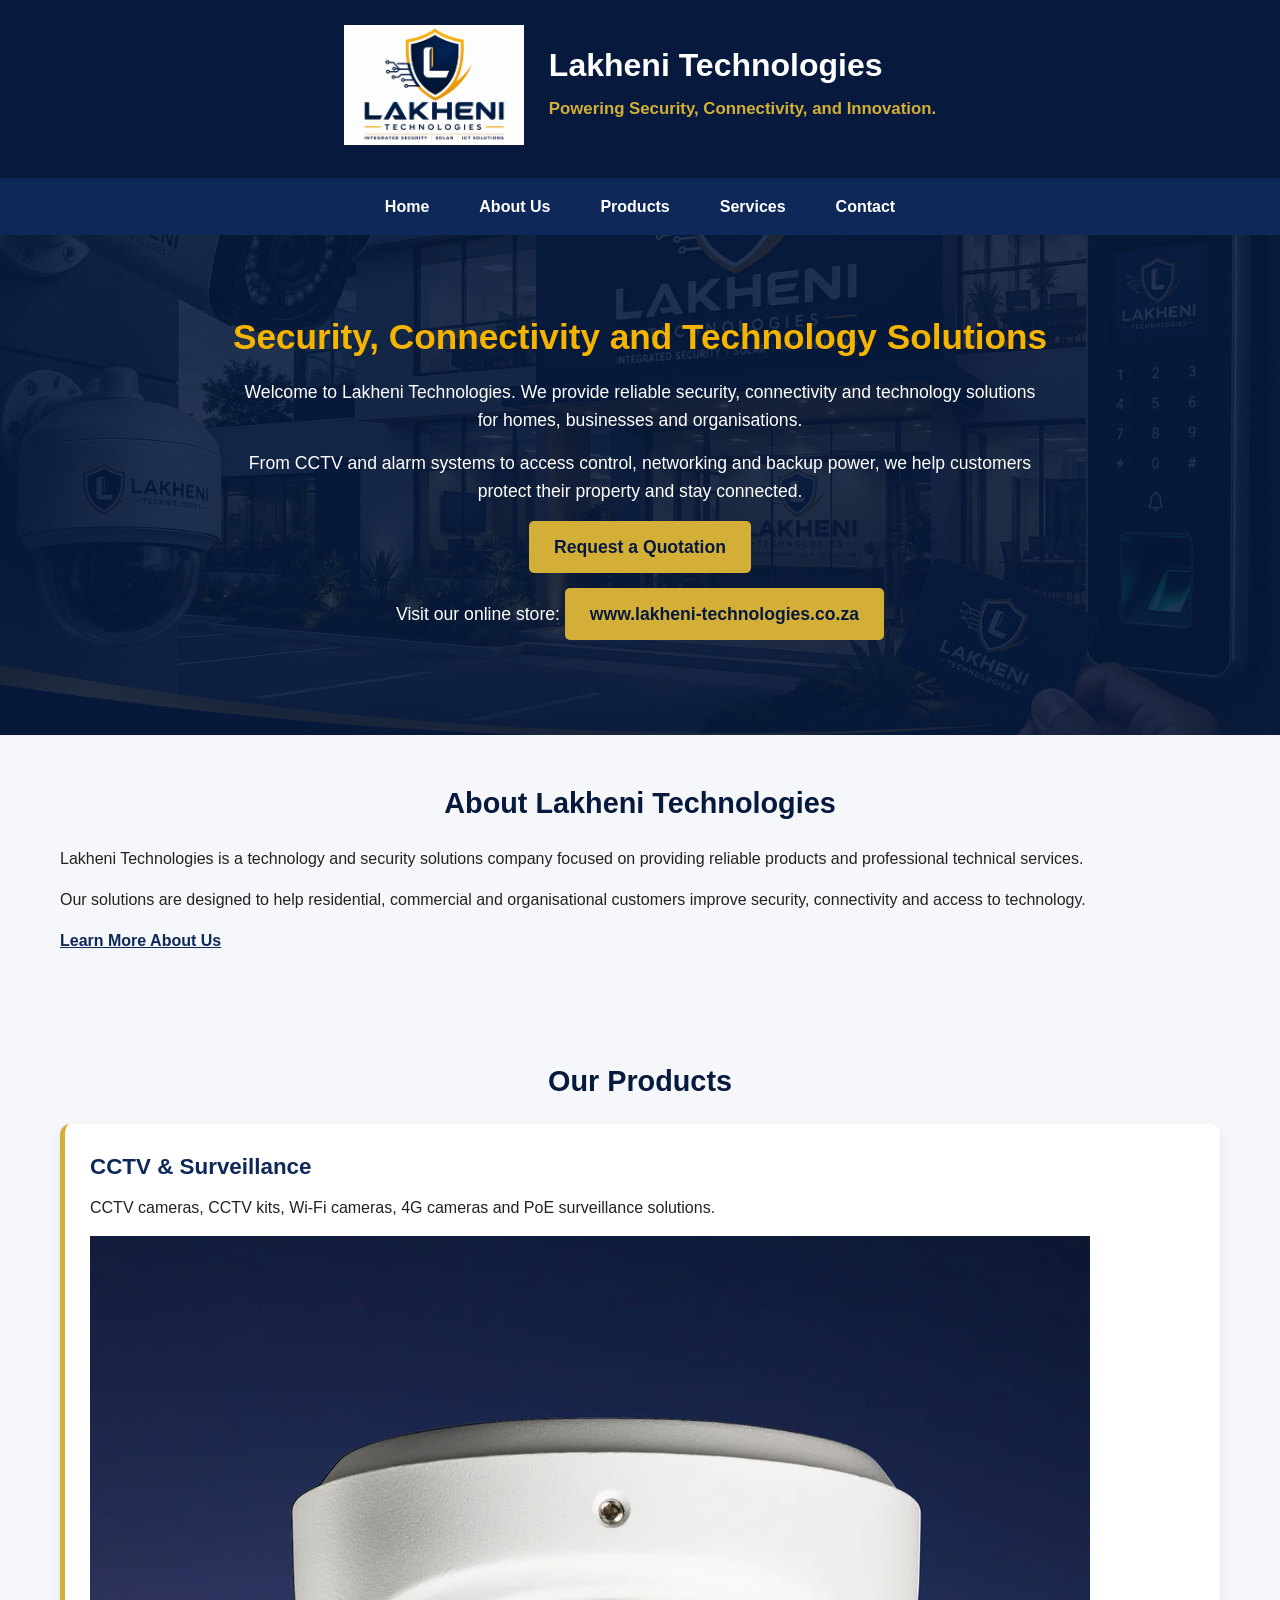
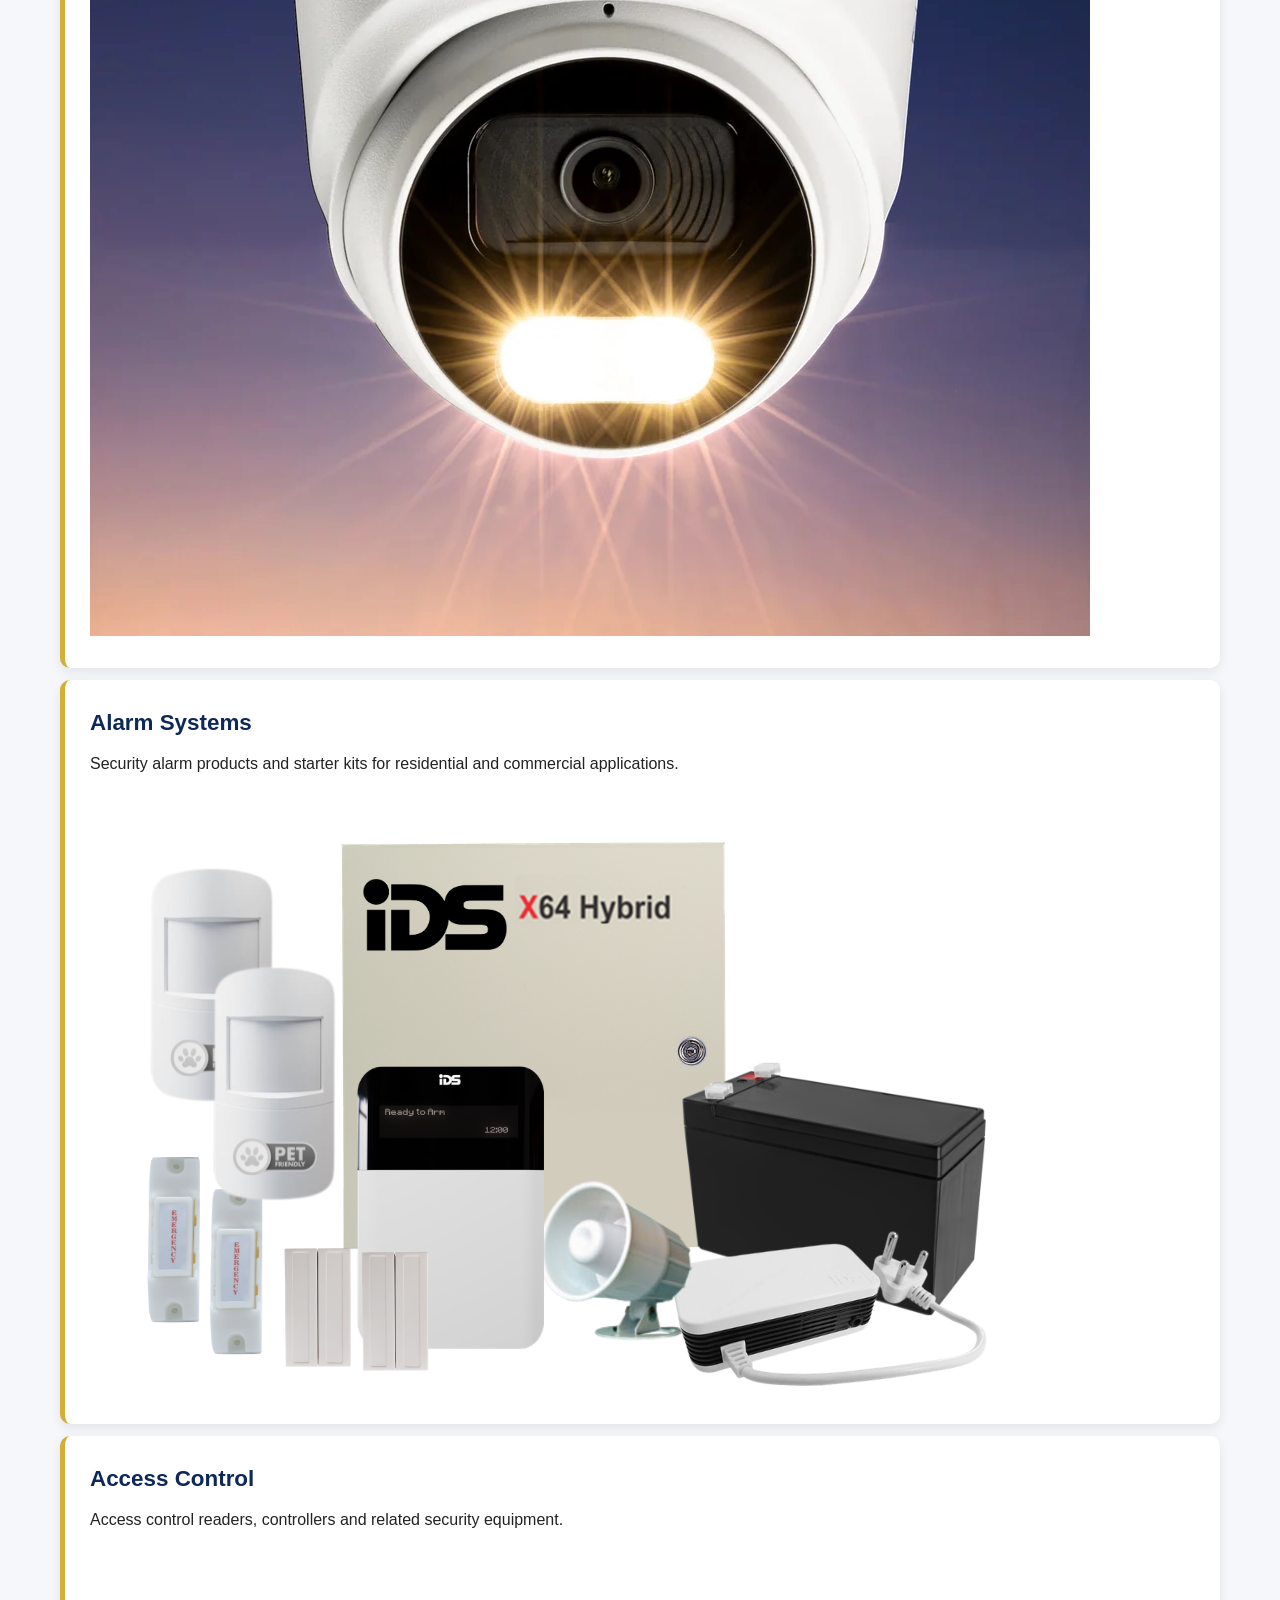
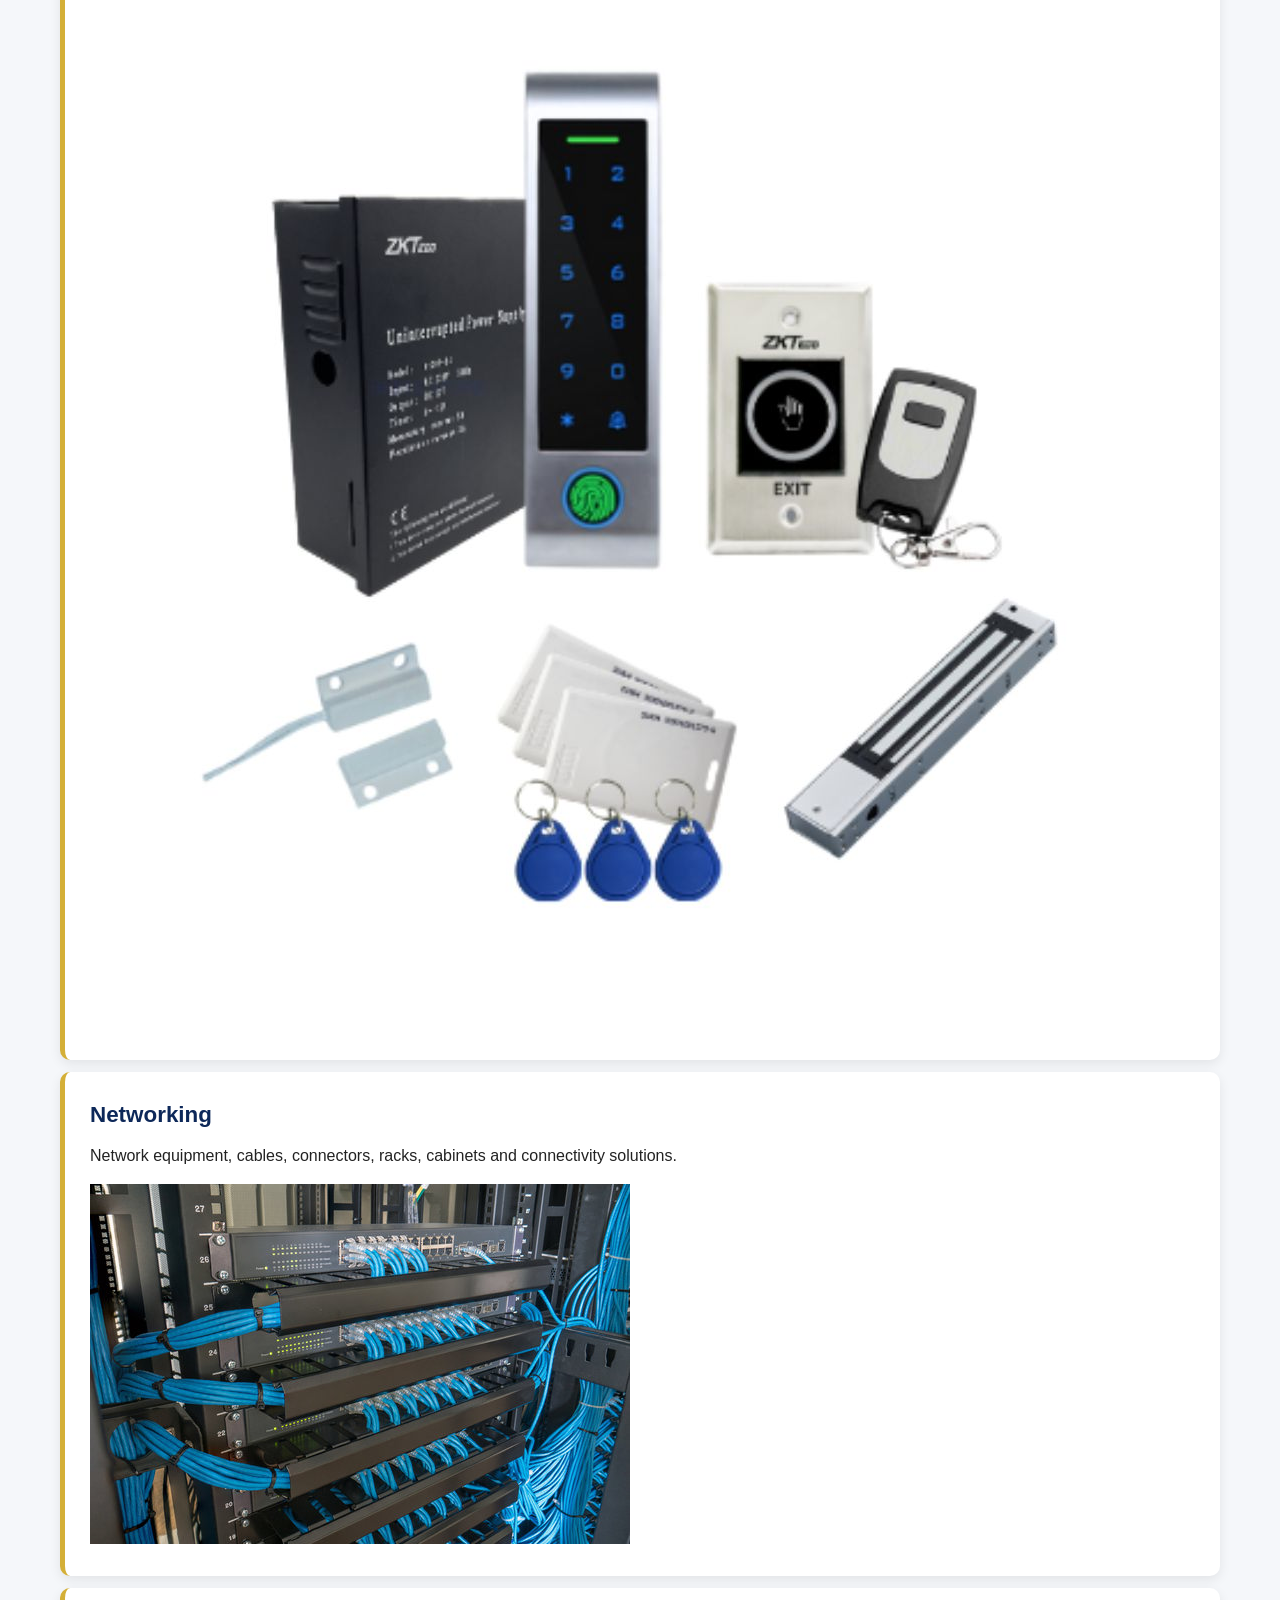
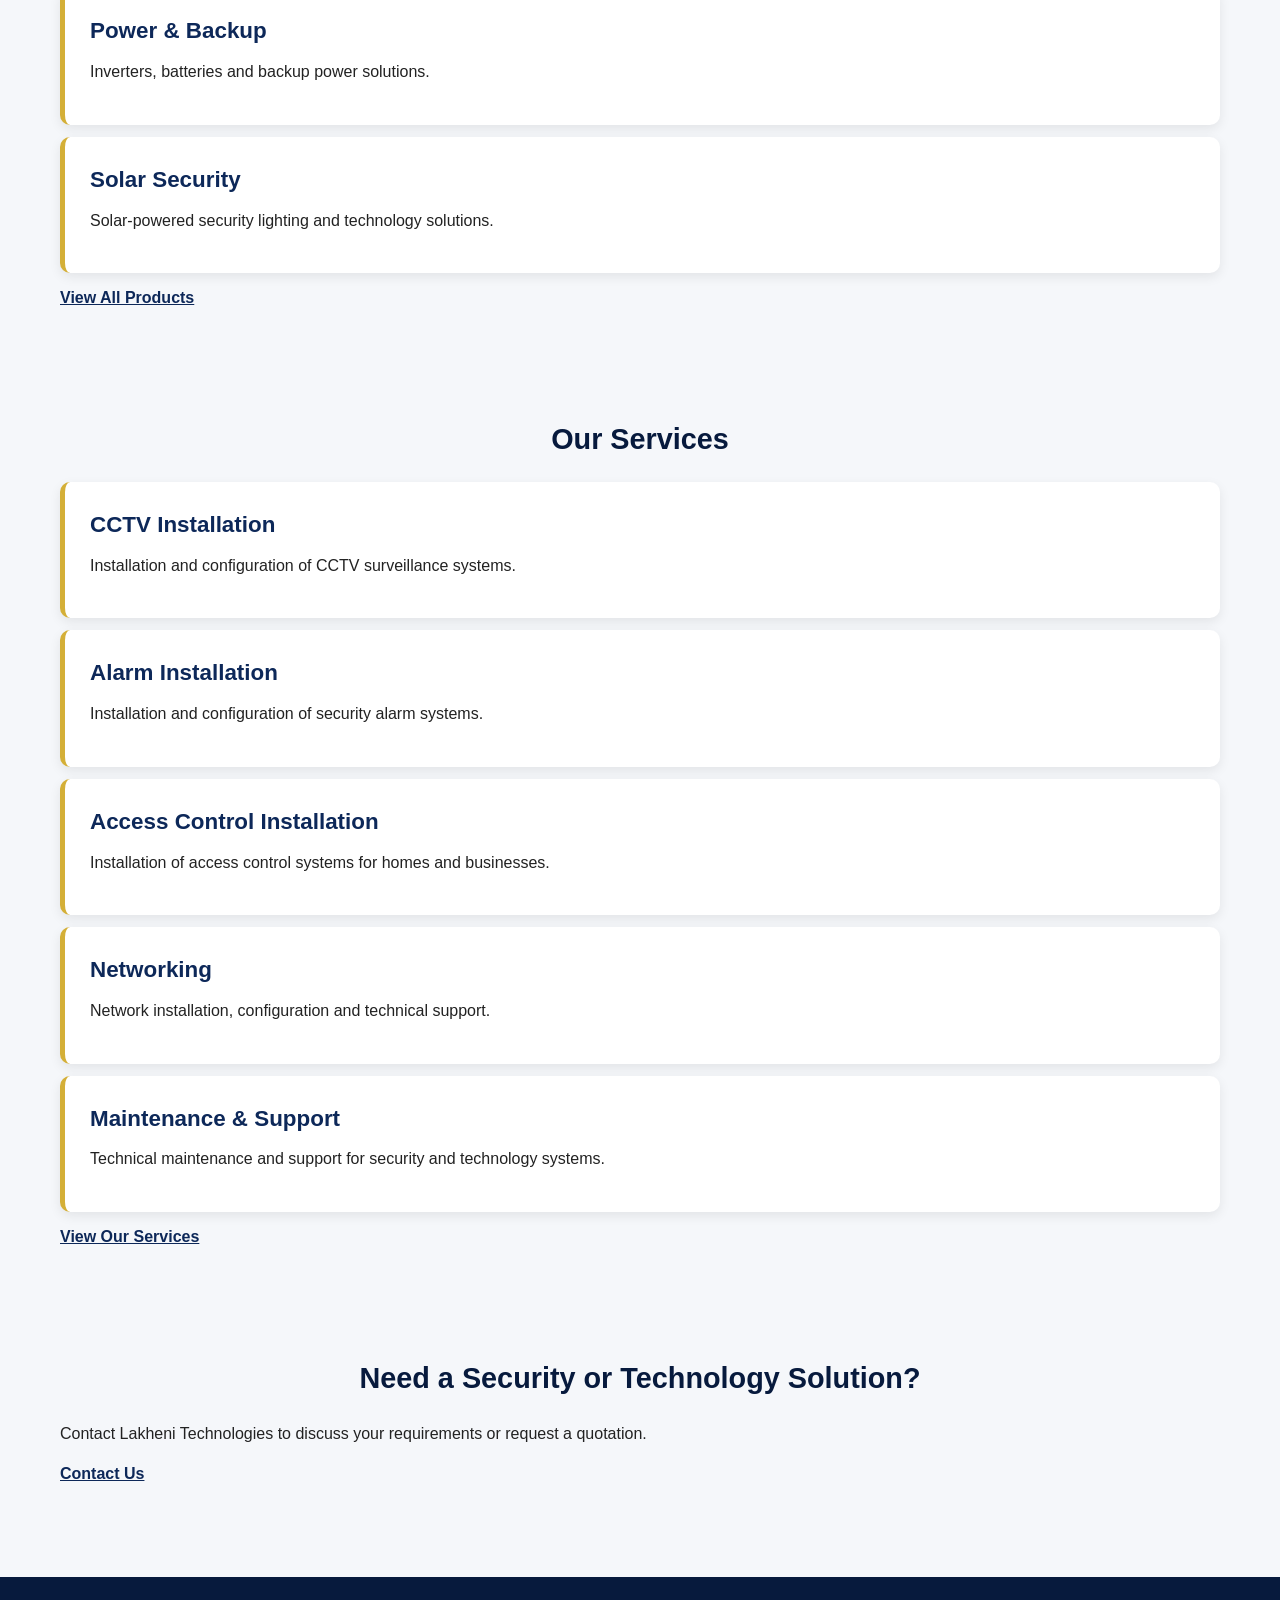
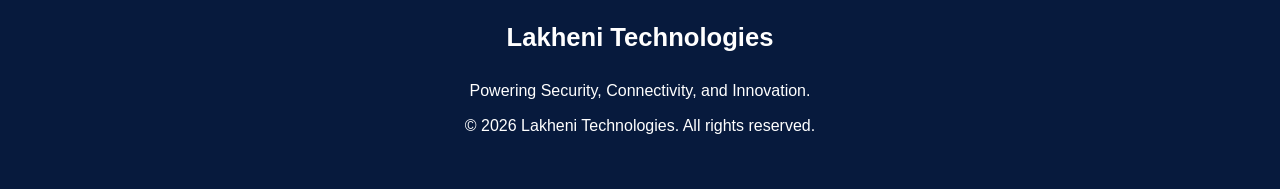
<file: index.html>
<!DOCTYPE html>
<html lang="en">
<link rel="stylesheet" href="css/style.css">
<head>
    <meta charset="UTF-8">

    <meta name="viewport" content="width=device-width, initial-scale=1.0">

    <meta name="description"
        content="Lakheni Technologies provides security, connectivity and technology solutions including CCTV, alarms, access control and networking.">

    <meta name="keywords"
        content="Lakheni Technologies, CCTV, security systems, alarms, access control, networking, technology">

    <meta name="author" content="Lakheni Technologies">
    <meta
    name="description"
    content="Lakheni Technologies provides CCTV, alarm systems, access control, networking, backup power and technology solutions across Gauteng, South Africa."
>

<meta
    name="keywords"
    content="CCTV Gauteng, CCTV installation Gauteng, security systems Gauteng, alarm systems, access control, networking, backup power, solar security"
>

<meta
    name="author"
    content="Lakheni Technologies"
>

<meta
    name="robots"
    content="index, follow"
>

    <title>Lakheni Technologies | Security, Connectivity & Innovation</title>
    <title>
    Lakheni Technologies | CCTV & Security Solutions Gauteng
</title>


</head>

<body>

    <!-- Header -->
    <header>

        <div>
            <img src="images/logo/lakheni-logo.png"
                 alt="Lakheni Technologies logo"
                 width="180">
        </div>

        <div>
            <h1>Lakheni Technologies</h1>
            <p>Powering Security, Connectivity, and Innovation.</p>
        </div>

    </header>


    <!-- Navigation -->
    <nav class="navbar">

    <button
        class="menu-toggle"
        aria-label="Open navigation menu"
        aria-expanded="false">

        ☰

    </button>

    <ul class="nav-links">

        <li><a href="index.html">Home</a></li>

        <li><a href="about.html">About Us</a></li>

        <li><a href="products.html">Products</a></li>

        <li><a href="services.html">Services</a></li>

        <li><a href="contact.html">Contact</a></li>

    </ul>

</nav>


    <!-- Main Content -->
    <main>

        <!-- Hero Section -->
        <section>

            <h2 class="hero-tagline">Security, Connectivity and Technology Solutions</h2>

            <p>
                Welcome to Lakheni Technologies. We provide reliable
                security, connectivity and technology solutions for
                homes, businesses and organisations.
            </p>

            <p>
                From CCTV and alarm systems to access control,
                networking and backup power, we help customers
                protect their property and stay connected.
            </p>

            <p>
                <a href="contact.html">Request a Quotation</a>
            </p>
            <p class="quotation-store">
    Visit our online store:
    <a href="https://www.lakheni-technologies.co.za" target="_blank">
        www.lakheni-technologies.co.za
    </a>
</p>

        </section>


        <!-- About Section -->
        <section>

            <h2>About Lakheni Technologies</h2>

            <p>
                Lakheni Technologies is a technology and security
                solutions company focused on providing reliable
                products and professional technical services.
            </p>

            <p>
                Our solutions are designed to help residential,
                commercial and organisational customers improve
                security, connectivity and access to technology.
            </p>

            <p>
                <a href="about.html">Learn More About Us</a>
            </p>

        </section>


        <!-- Products Section -->
        <section>

            <h2>Our Products</h2>

            <article>
                <h3>CCTV & Surveillance</h3>
                <p>
                    CCTV cameras, CCTV kits, Wi-Fi cameras,
                    4G cameras and PoE surveillance solutions.
                </p>
                <img
    src="images/cctv/cctv-camera.jpg"
    alt="CCTV security camera for property surveillance"
>
            </article>

            <article>
                <h3>Alarm Systems</h3>
                <p>
                    Security alarm products and starter kits
                    for residential and commercial applications.
                </p>
                <img
    src="images/alarms/Alarm-kits.jpg"
    alt="Security alarm products and starter kits"
>

            </article>

            <article>
                <h3>Access Control</h3>
                <p>
                    Access control readers, controllers and
                    related security equipment.
                </p>
                   <img
    src="images/access-control/AccessControl.jpg"
    alt="AccessControl"
>
            </article>

            <article>
                <h3>Networking</h3>
                <p>
                    Network equipment, cables, connectors,
                    racks, cabinets and connectivity solutions.
                </p>
                   <img
    src="images/networking/Cabinet.jpg"
    alt="Networking"
>
            </article>

            <article>
                <h3>Power & Backup</h3>
                <p>
                    Inverters, batteries and backup power
                    solutions.
                </p>
            </article>

            <article>
                <h3>Solar Security</h3>
                <p>
                    Solar-powered security lighting and
                    technology solutions.
                </p>
            </article>

            <p>
                <a href="products.html">View All Products</a>
            </p>

        </section>


        <!-- Services Section -->
        <section>

            <h2>Our Services</h2>

            <article>
                <h3>CCTV Installation</h3>
                <p>
                    Installation and configuration of CCTV
                    surveillance systems.
                </p>
            </article>

            <article>
                <h3>Alarm Installation</h3>
                <p>
                    Installation and configuration of security
                    alarm systems.
                </p>
            </article>

            <article>
                <h3>Access Control Installation</h3>
                <p>
                    Installation of access control systems
                    for homes and businesses.
                </p>
            </article>

            <article>
                <h3>Networking</h3>
                <p>
                    Network installation, configuration and
                    technical support.
                </p>
            </article>

            <article>
                <h3>Maintenance & Support</h3>
                <p>
                    Technical maintenance and support for
                    security and technology systems.
                </p>
            </article>

            <p>
                <a href="services.html">View Our Services</a>
            </p>

        </section>


        <!-- Call to Action -->
        <section>

            <h2>Need a Security or Technology Solution?</h2>

            <p>
                Contact Lakheni Technologies to discuss your
                requirements or request a quotation.
            </p>

            <p>
                <a href="contact.html">Contact Us</a>
            </p>

        </section>

    </main>


    <!-- Footer -->
    <footer>

        <h2>Lakheni Technologies</h2>

        <p>
            Powering Security, Connectivity, and Innovation.
        </p>

        <p>
            &copy; 2026 Lakheni Technologies. All rights reserved.
        </p>

    </footer>

</body>

</html>
</file>
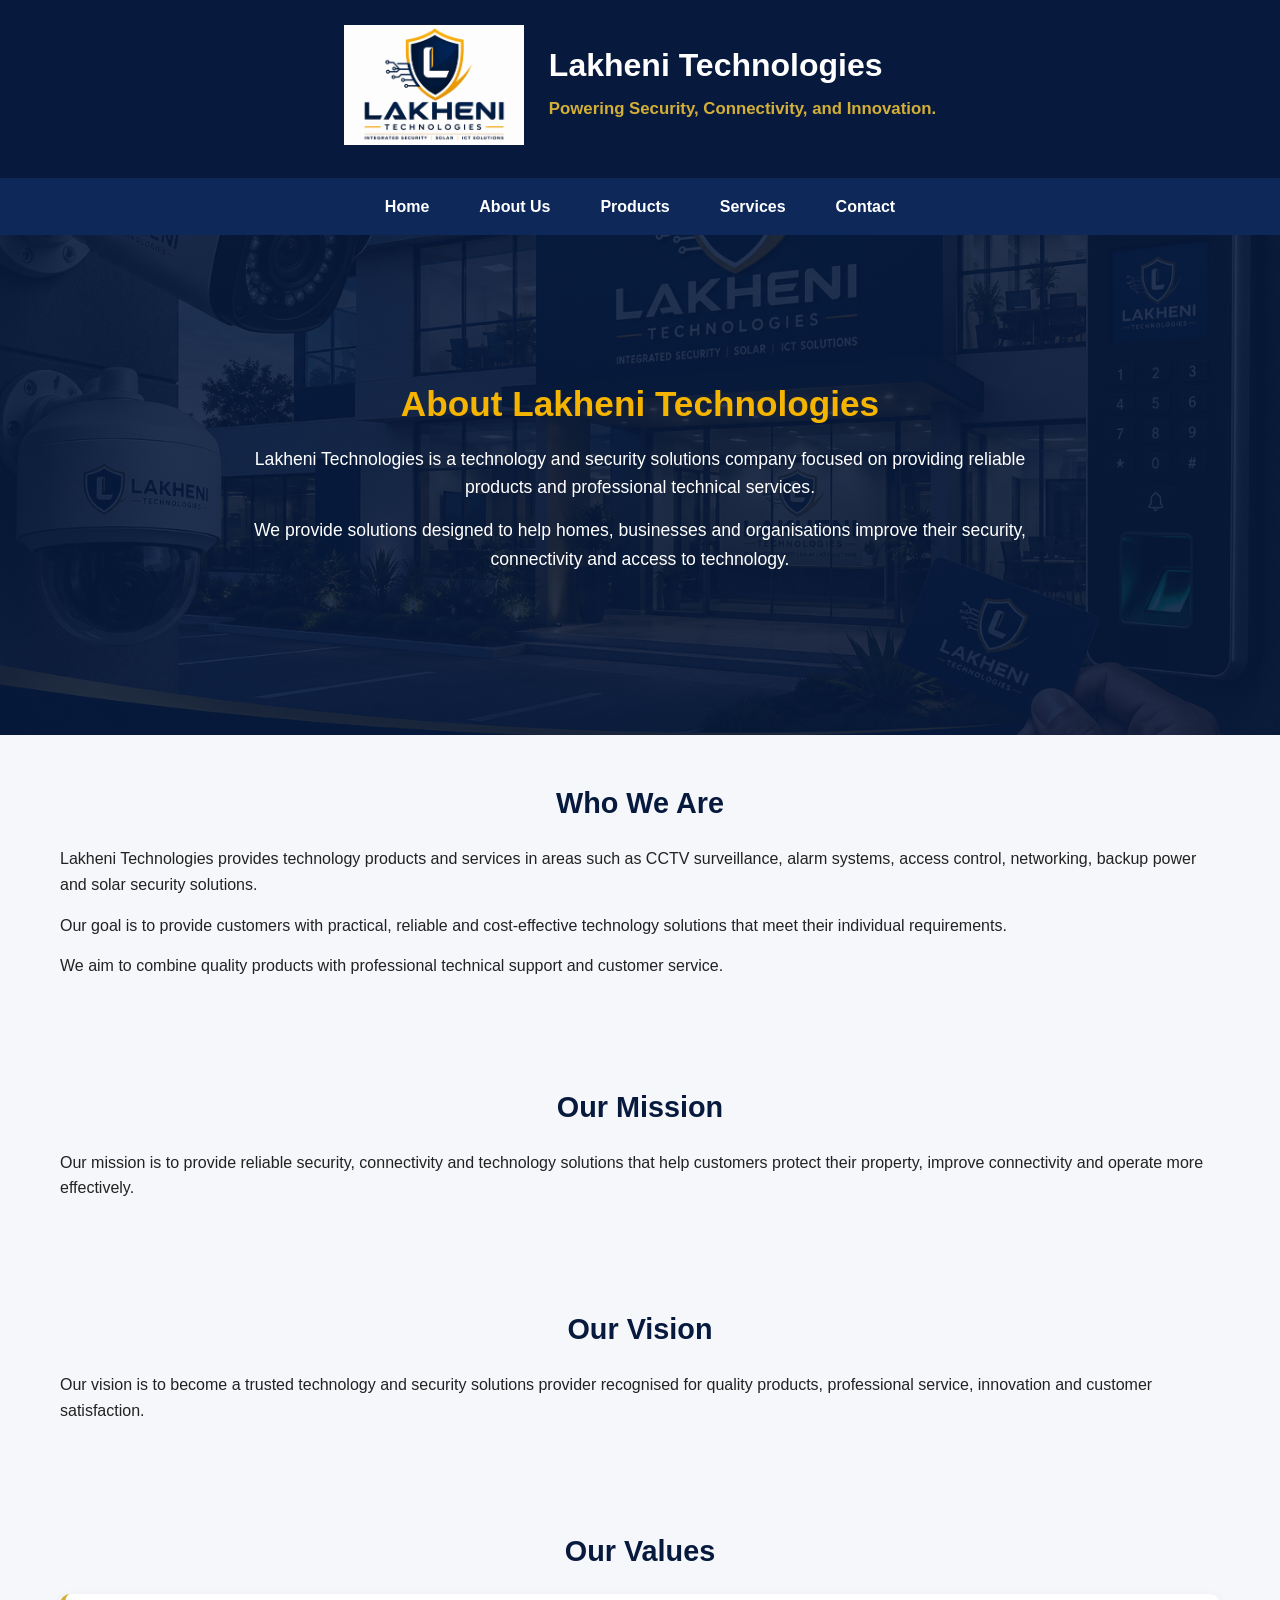
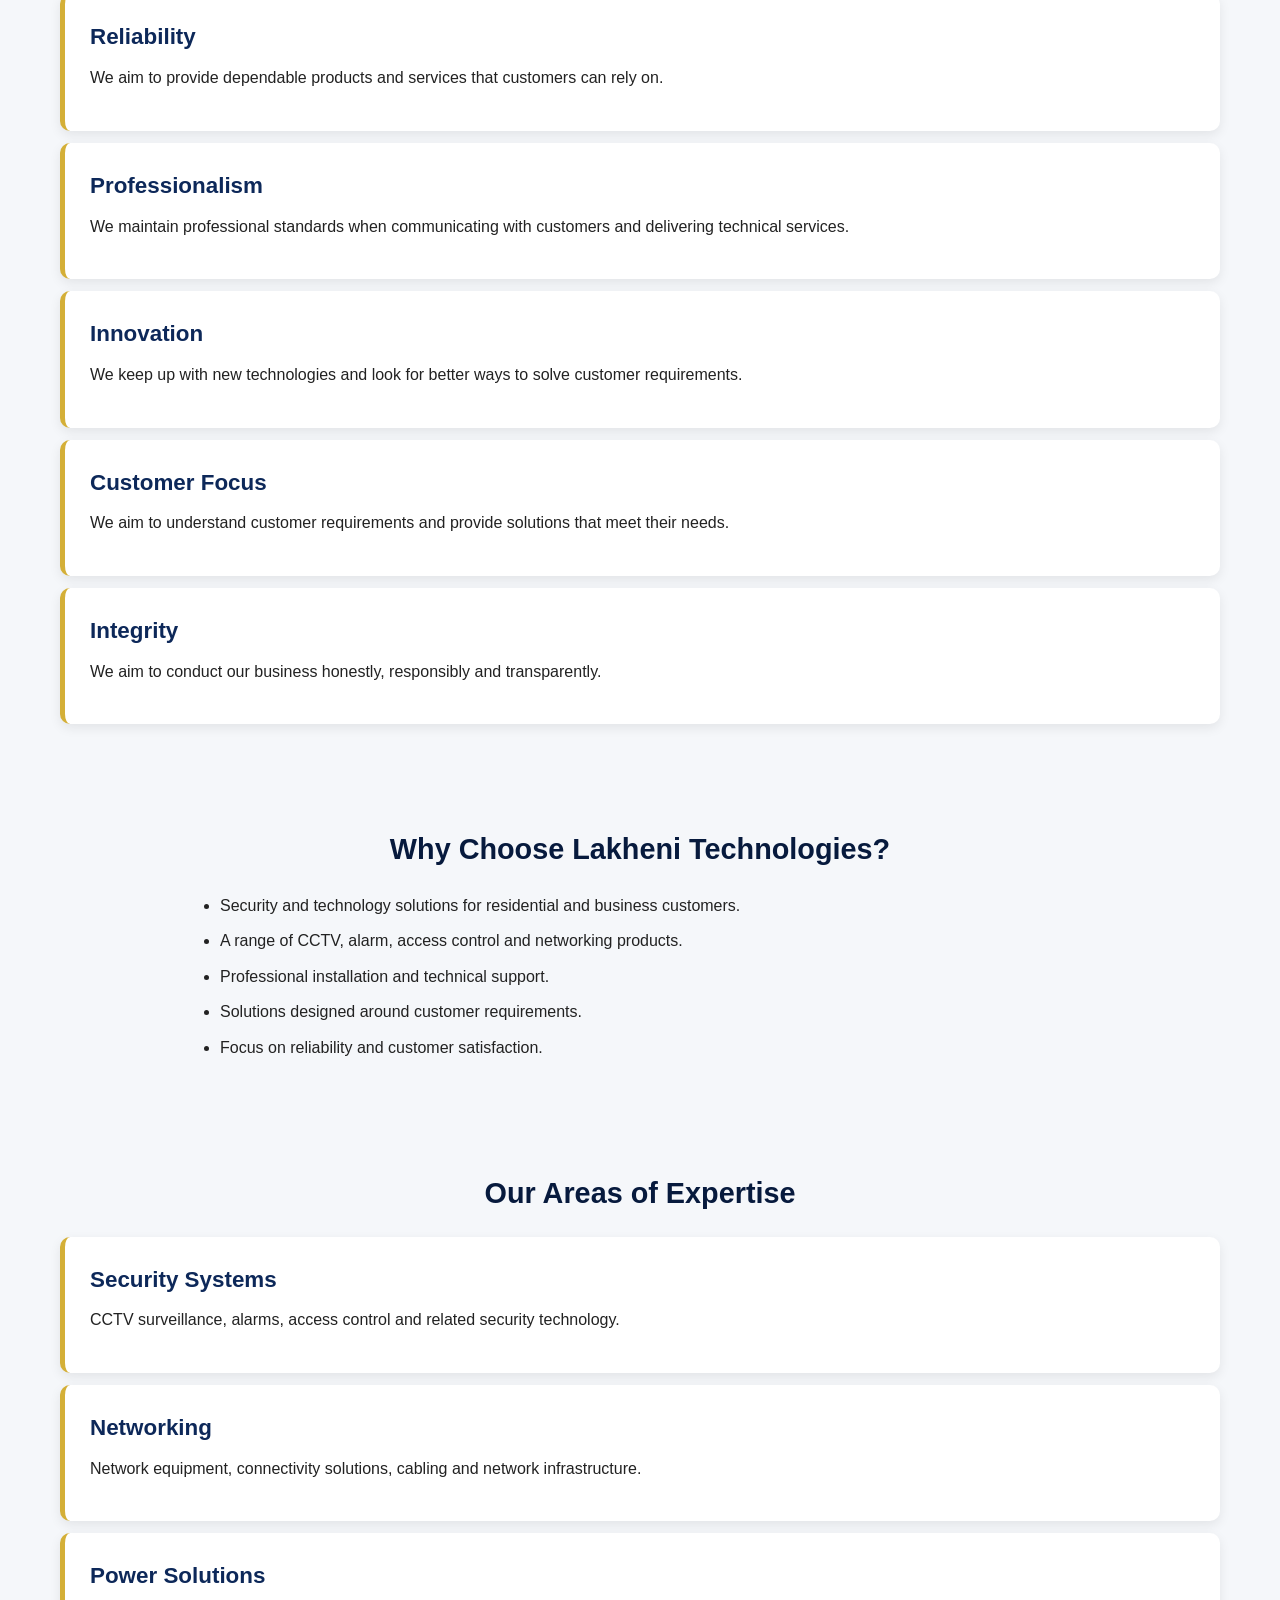
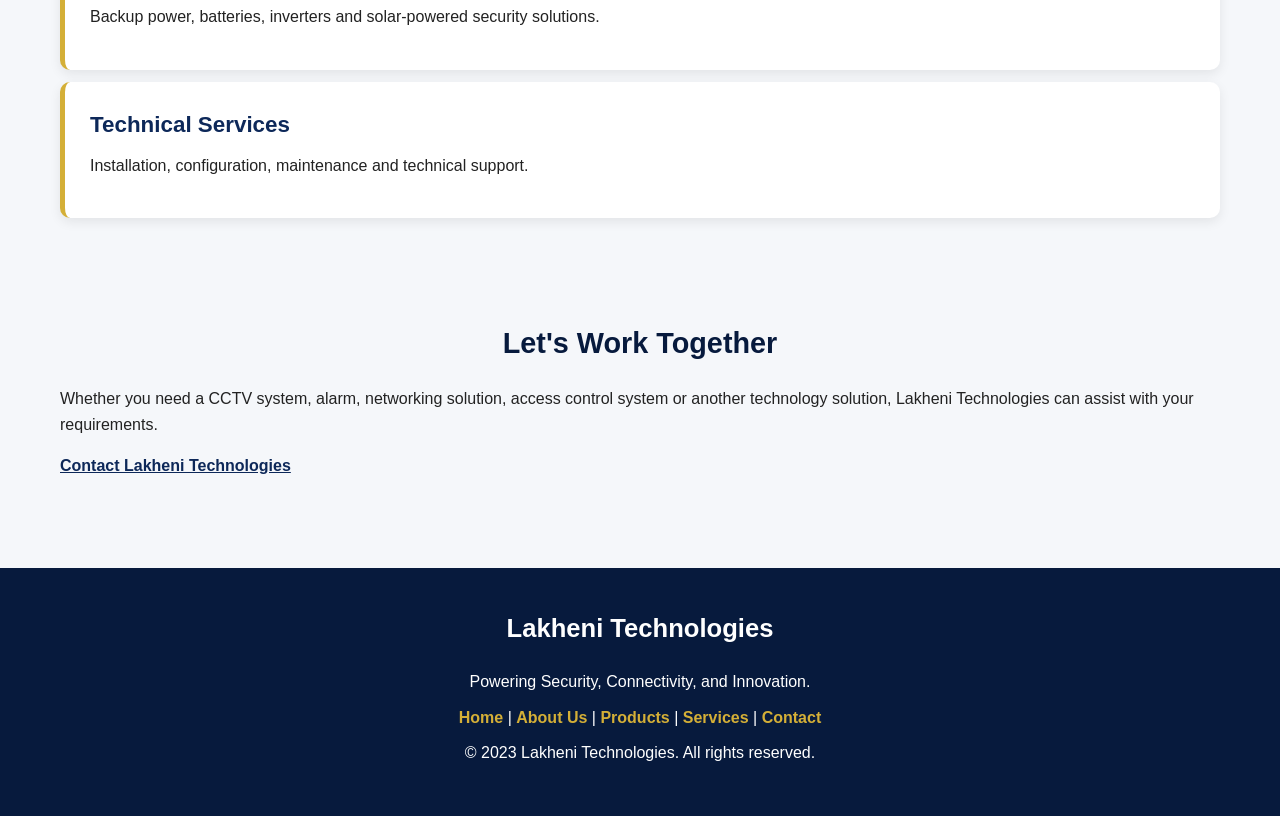
<file: about.html>
<!DOCTYPE html>
<html lang="en">
<link rel="stylesheet" href="css/style.css">
<head>
    <meta charset="UTF-8">

    <meta name="viewport" content="width=device-width, initial-scale=1.0">

    <meta name="description"
        content="Learn more about Lakheni Technologies, a provider of security, connectivity and technology solutions.">

    <meta name="keywords"
        content="Lakheni Technologies, about Lakheni, security solutions, CCTV, networking, technology">

    <meta name="author" content="Lakheni Technologies">
    <title>
    About Lakheni Technologies | Security & Technology
</title>

<meta
    name="description"
    content="Learn about Lakheni Technologies and our security, connectivity and technology solutions for homes, businesses and organisations in Gauteng."
>

<meta
    name="keywords"
    content="Lakheni Technologies, security company Gauteng, CCTV company, technology solutions, security solutions"
>

<meta
    name="author"
    content="Lakheni Technologies"
>

<meta
    name="robots"
    content="index, follow"
>

    <title>About Us | Lakheni Technologies</title>
</head>

<body>

    <!-- Header -->
    <header>

        <div>
            <img src="images/logo/lakheni-logo.png"
                 alt="Lakheni Technologies logo"
                 width="180">
        </div>

        <div>
            <h1>Lakheni Technologies</h1>

            <p>
                Powering Security, Connectivity, and Innovation.
            </p>
        </div>

    </header>


    <!-- Navigation -->
   <nav class="navbar">

    <button
        class="menu-toggle"
        aria-label="Open navigation menu"
        aria-expanded="false">

        ☰

    </button>

    <ul class="nav-links">

        <li><a href="index.html">Home</a></li>

        <li><a href="about.html">About Us</a></li>

        <li><a href="products.html">Products</a></li>

        <li><a href="services.html">Services</a></li>

        <li><a href="contact.html">Contact</a></li>

    </ul>

</nav>


    <!-- Main Content -->
    <main>

        <!-- Page Introduction -->
        <section>

            <h2 class="hero-tagline">About Lakheni Technologies</h2>

            <p>
                Lakheni Technologies is a technology and security
                solutions company focused on providing reliable
                products and professional technical services.
            </p>

            <p>
                We provide solutions designed to help homes,
                businesses and organisations improve their
                security, connectivity and access to technology.
            </p>

        </section>


        <!-- Company Overview -->
        <section>

            <h2>Who We Are</h2>

            <p>
                Lakheni Technologies provides technology products
                and services in areas such as CCTV surveillance,
                alarm systems, access control, networking,
                backup power and solar security solutions.
            </p>

            <p>
                Our goal is to provide customers with practical,
                reliable and cost-effective technology solutions
                that meet their individual requirements.
            </p>

            <p>
                We aim to combine quality products with
                professional technical support and customer
                service.
            </p>

        </section>


        <!-- Mission -->
        <section>

            <h2>Our Mission</h2>

            <p>
                Our mission is to provide reliable security,
                connectivity and technology solutions that help
                customers protect their property, improve
                connectivity and operate more effectively.
            </p>

        </section>


        <!-- Vision -->
        <section>

            <h2>Our Vision</h2>

            <p>
                Our vision is to become a trusted technology and
                security solutions provider recognised for
                quality products, professional service,
                innovation and customer satisfaction.
            </p>

        </section>


        <!-- Values -->
        <section>

            <h2>Our Values</h2>

            <article>

                <h3>Reliability</h3>

                <p>
                    We aim to provide dependable products and
                    services that customers can rely on.
                </p>

            </article>


            <article>

                <h3>Professionalism</h3>

                <p>
                    We maintain professional standards when
                    communicating with customers and delivering
                    technical services.
                </p>

            </article>


            <article>

                <h3>Innovation</h3>

                <p>
                    We keep up with new technologies and look for
                    better ways to solve customer requirements.
                </p>

            </article>


            <article>

                <h3>Customer Focus</h3>

                <p>
                    We aim to understand customer requirements
                    and provide solutions that meet their needs.
                </p>

            </article>


            <article>

                <h3>Integrity</h3>

                <p>
                    We aim to conduct our business honestly,
                    responsibly and transparently.
                </p>

            </article>

        </section>


        <!-- Why Choose Us -->
        <section>

            <h2>Why Choose Lakheni Technologies?</h2>

            <ul>

                <li>
                    Security and technology solutions for
                    residential and business customers.
                </li>

                <li>
                    A range of CCTV, alarm, access control and
                    networking products.
                </li>

                <li>
                    Professional installation and technical
                    support.
                </li>

                <li>
                    Solutions designed around customer
                    requirements.
                </li>

                <li>
                    Focus on reliability and customer
                    satisfaction.
                </li>

            </ul>

        </section>


        <!-- Areas of Expertise -->
        <section>

            <h2>Our Areas of Expertise</h2>

            <article>

                <h3>Security Systems</h3>

                <p>
                    CCTV surveillance, alarms, access control
                    and related security technology.
                </p>

            </article>


            <article>

                <h3>Networking</h3>

                <p>
                    Network equipment, connectivity solutions,
                    cabling and network infrastructure.
                </p>

            </article>


            <article>

                <h3>Power Solutions</h3>

                <p>
                    Backup power, batteries, inverters and
                    solar-powered security solutions.
                </p>

            </article>


            <article>

                <h3>Technical Services</h3>

                <p>
                    Installation, configuration, maintenance
                    and technical support.
                </p>

            </article>

        </section>


        <!-- Call to Action -->
        <section>

            <h2>Let's Work Together</h2>

            <p>
                Whether you need a CCTV system, alarm,
                networking solution, access control system or
                another technology solution, Lakheni Technologies
                can assist with your requirements.
            </p>

            <p>
                <a href="contact.html">
                    Contact Lakheni Technologies
                </a>
            </p>

        </section>

    </main>


    <!-- Footer -->
    <footer>

        <h2>Lakheni Technologies</h2>

        <p>
            Powering Security, Connectivity, and Innovation.
        </p>

        <p>
            <a href="index.html">Home</a> |
            <a href="about.html">About Us</a> |
            <a href="products.html">Products</a> |
            <a href="services.html">Services</a> |
            <a href="contact.html">Contact</a>
        </p>

        <p>
            &copy; 2023 Lakheni Technologies.
            All rights reserved.
        </p>

    </footer>

</body>

</html>
</file>
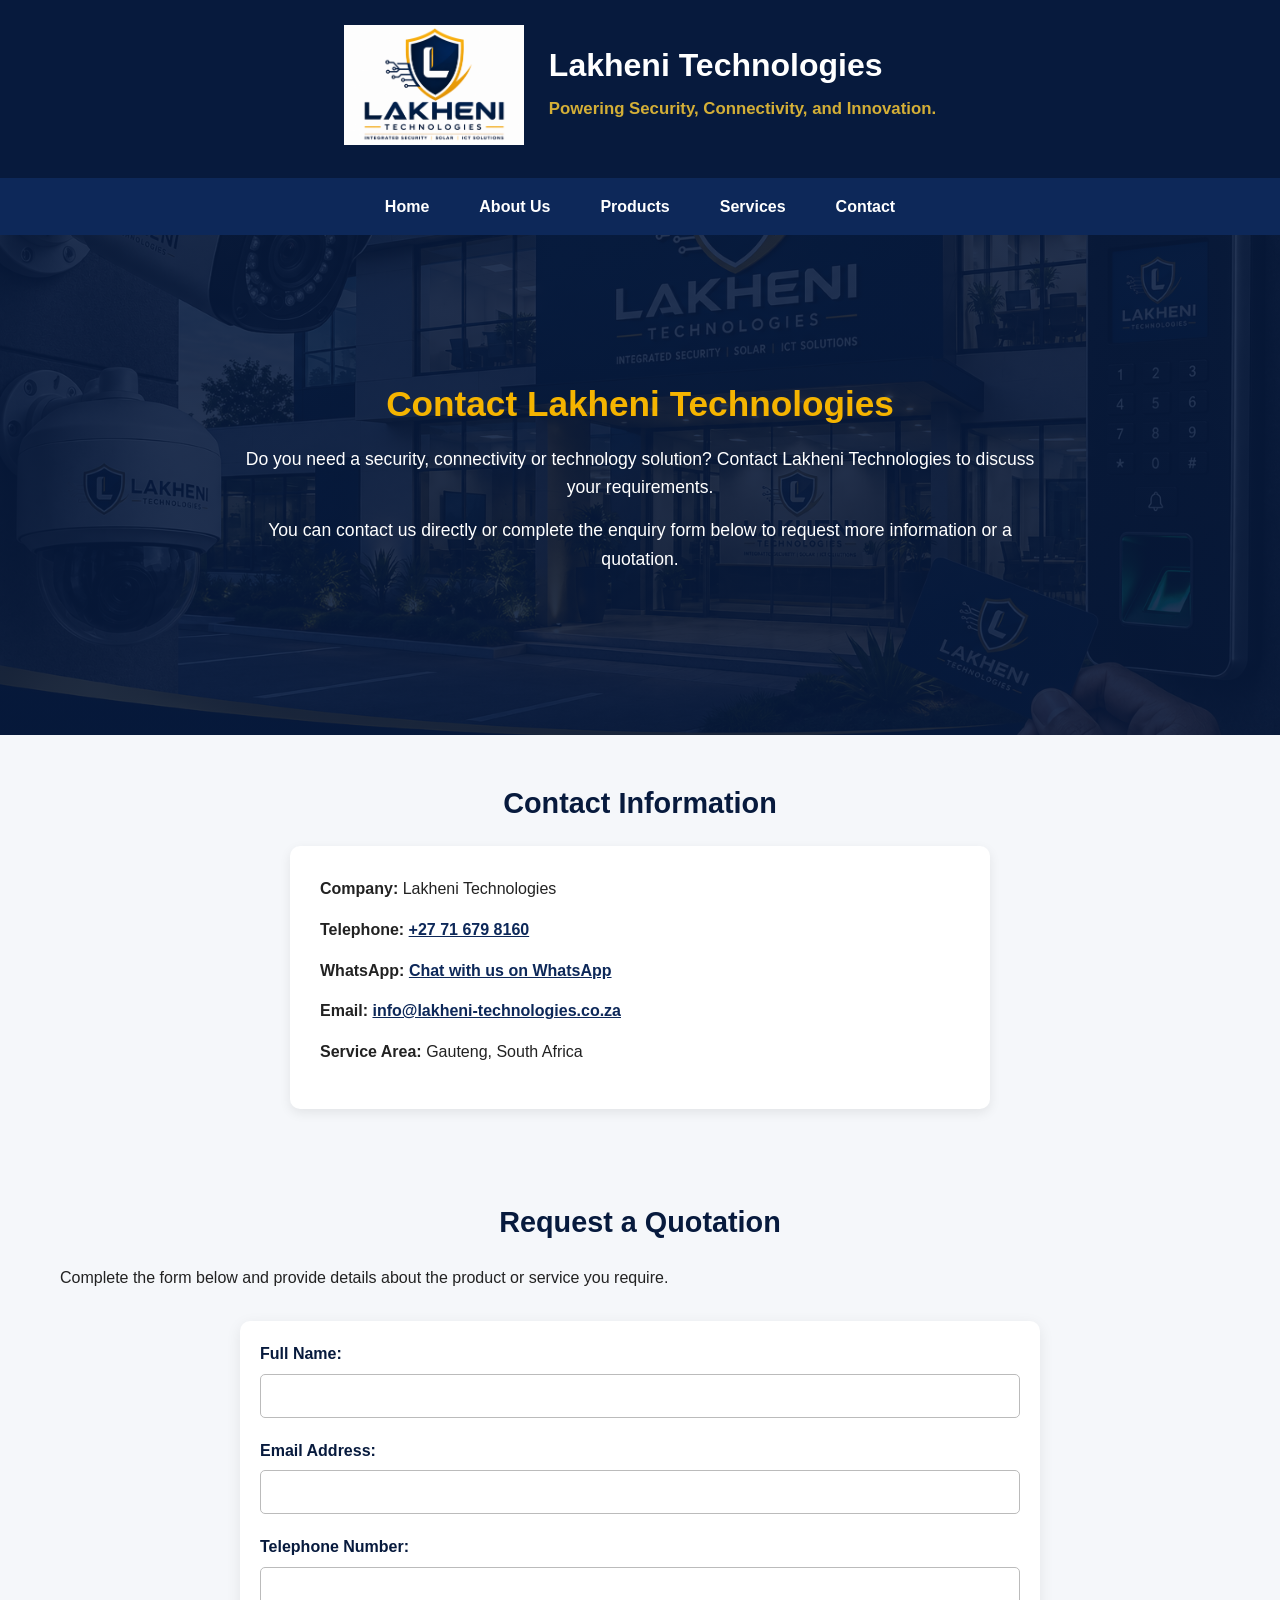
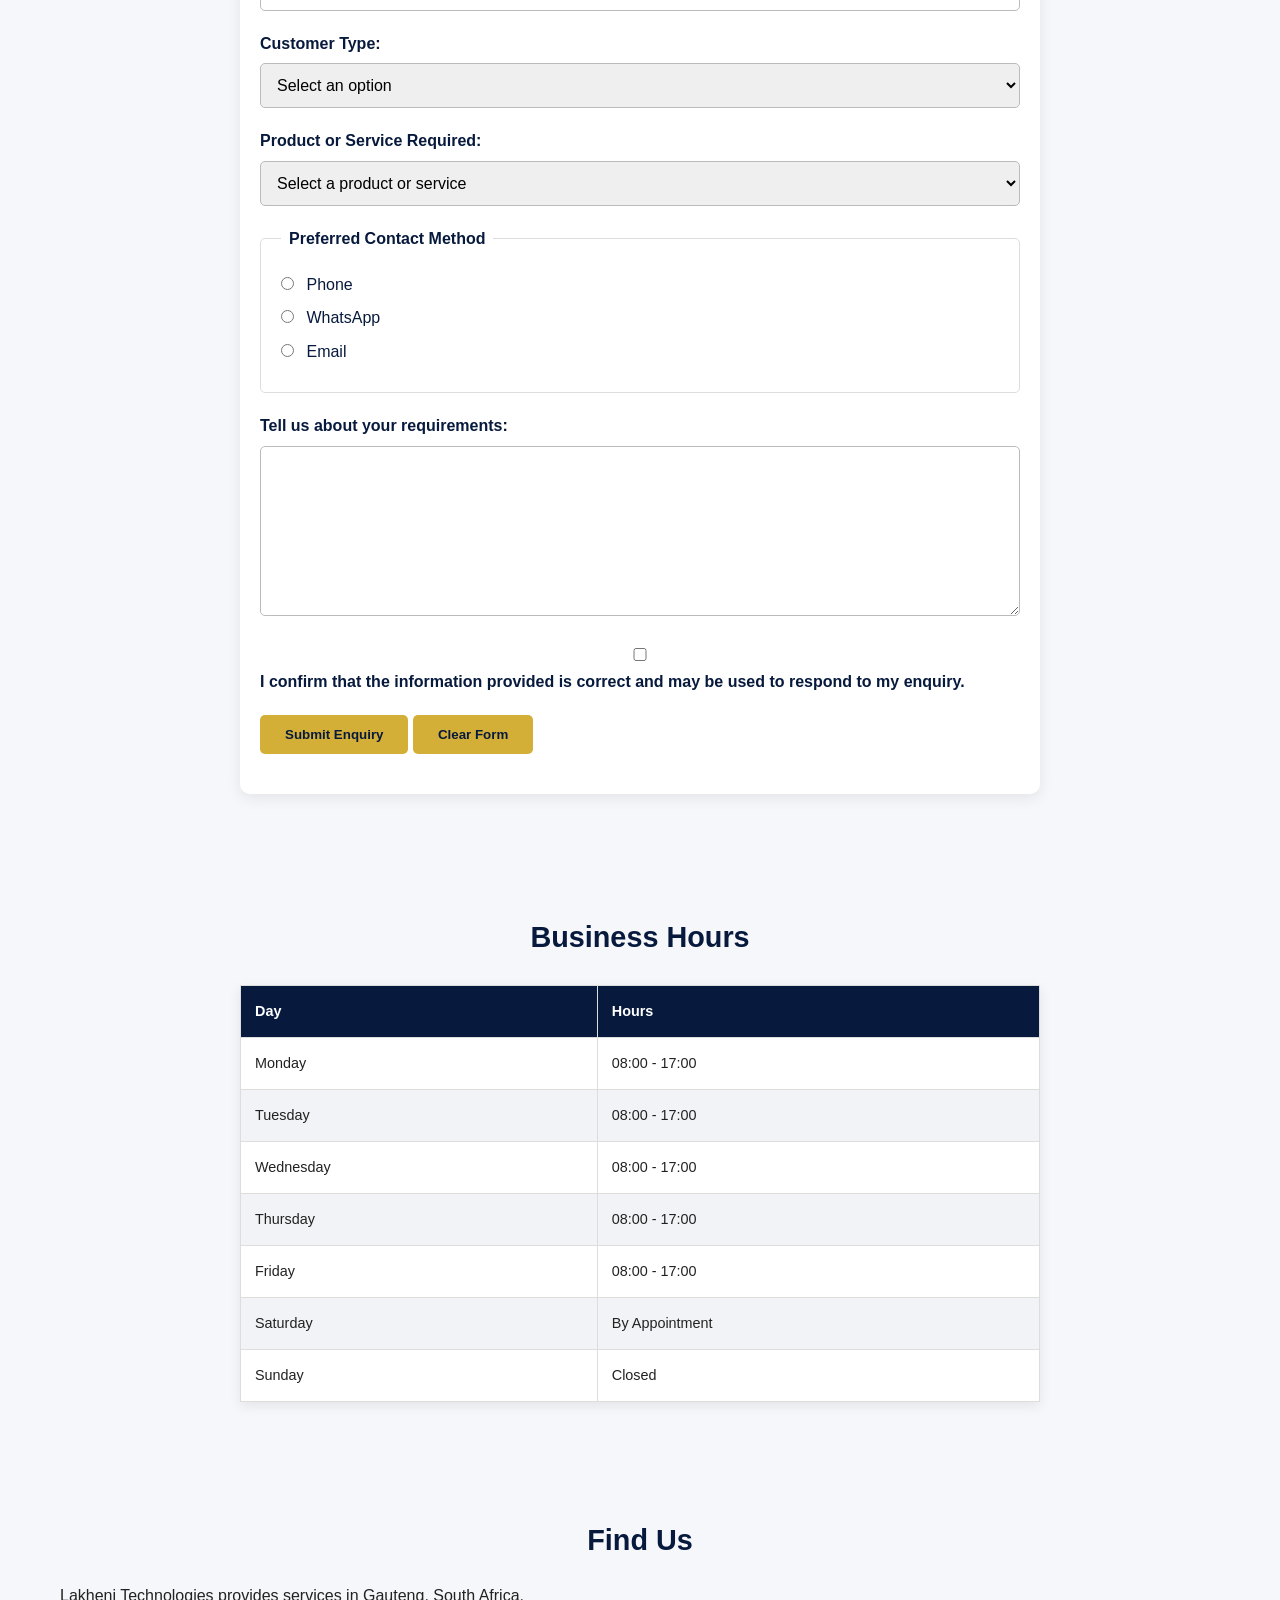
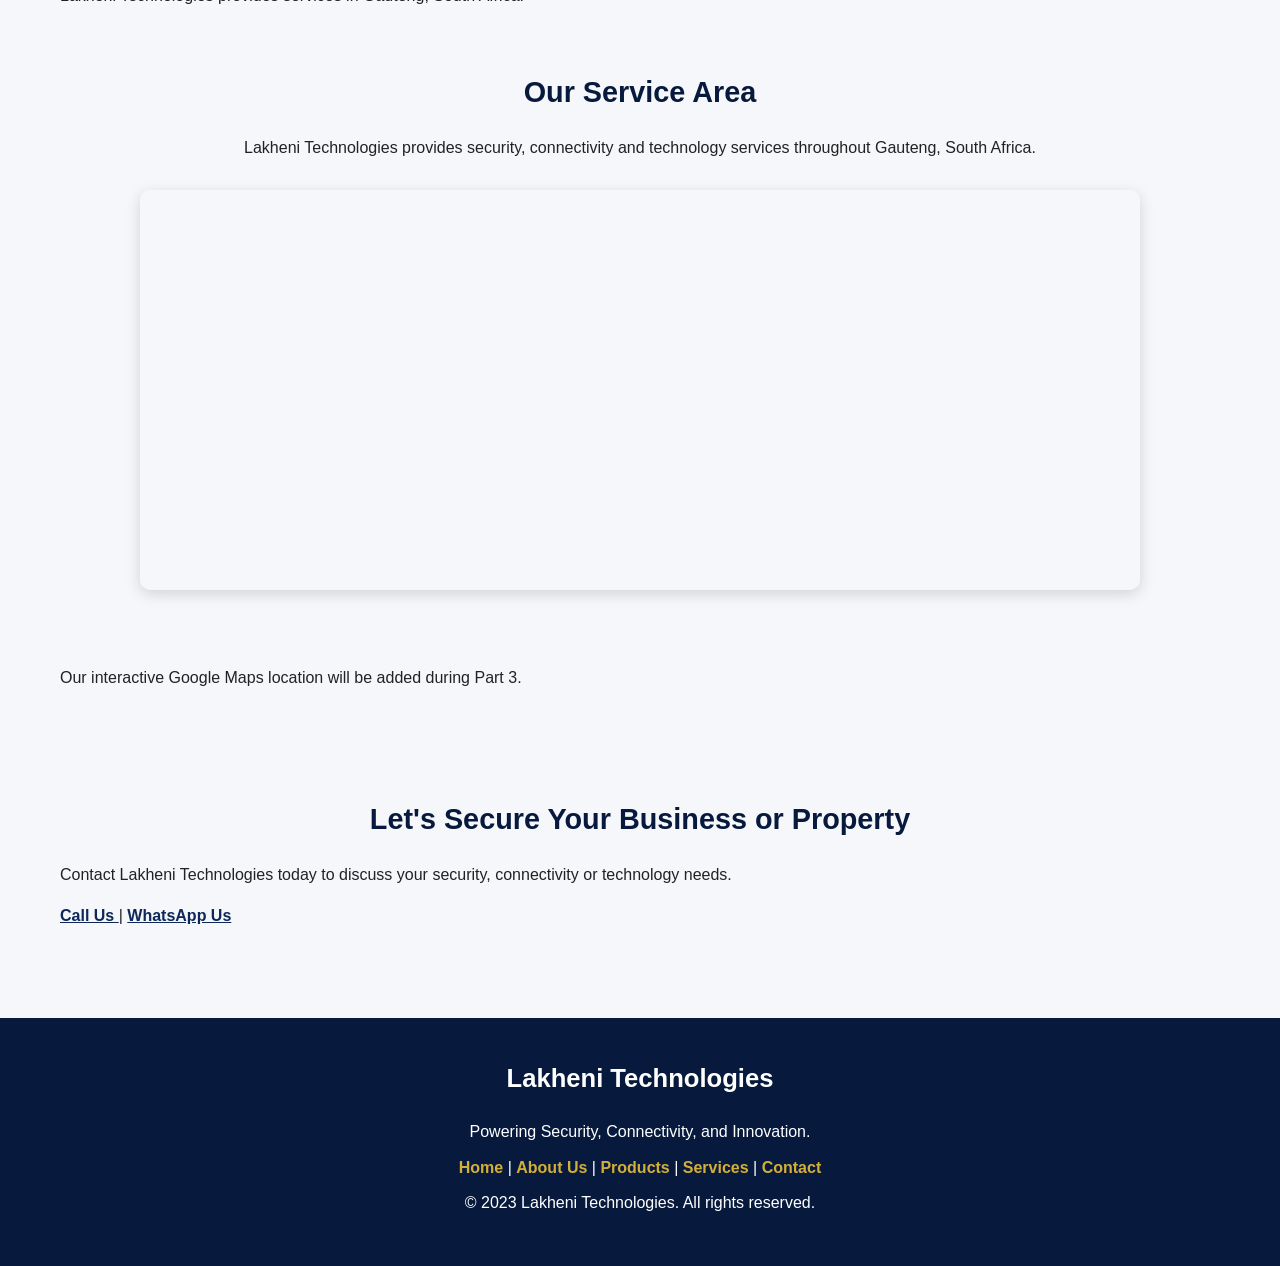
<file: contact.html>
<!DOCTYPE html>
<html lang="en">
<link rel="stylesheet" href="css/style.css">
<head>
    <meta charset="UTF-8">

    <meta name="viewport" content="width=device-width, initial-scale=1.0">

    <meta name="description"
        content="Contact Lakheni Technologies for CCTV, alarms, access control, networking, backup power and other technology solutions.">

    <meta name="keywords"
        content="contact Lakheni Technologies, CCTV quotation, security quotation, CCTV installation, alarm installation, networking">

    <meta name="author" content="Lakheni Technologies">
    <title>
    Contact Lakheni Technologies | Request a Security Quotation
</title>

<meta
    name="description"
    content="Contact Lakheni Technologies for CCTV, alarms, access control, networking, backup power and technology solutions in Gauteng, South Africa."
>

<meta
    name="keywords"
    content="contact Lakheni Technologies, CCTV quotation Gauteng, security quotation, CCTV installation, security systems"
>

<meta
    name="author"
    content="Lakheni Technologies"
>

<meta
    name="robots"
    content="index, follow"
>

    <title>Contact Us | Lakheni Technologies</title>
</head>

<body>

    <!-- Header -->
    <header>

        <div>
            <img src="images/logo/lakheni-logo.png"
                 alt="Lakheni Technologies logo"
                 width="180">
        </div>

        <div>
            <h1>Lakheni Technologies</h1>

            <p>
                Powering Security, Connectivity, and Innovation.
            </p>
        </div>

    </header>


    <!-- Navigation -->
    <nav class="navbar">

    <button
        class="menu-toggle"
        aria-label="Open navigation menu"
        aria-expanded="false">

        ☰

    </button>

    <ul class="nav-links">

        <li><a href="index.html">Home</a></li>

        <li><a href="about.html">About Us</a></li>

        <li><a href="products.html">Products</a></li>

        <li><a href="services.html">Services</a></li>

        <li><a href="contact.html">Contact</a></li>

    </ul>

</nav>


    <!-- Main Content -->
    <main>

        <!-- Introduction -->
        <section>

            <h2 class="hero-tagline">Contact Lakheni Technologies</h2>

            <p>
                Do you need a security, connectivity or technology
                solution? Contact Lakheni Technologies to discuss
                your requirements.
            </p>

            <p>
                You can contact us directly or complete the enquiry
                form below to request more information or a
                quotation.
            </p>

        </section>


        <!-- Contact Details -->
        <section>

            <h2>Contact Information</h2>

            <address>

                <p>
                    <strong>Company:</strong>
                    Lakheni Technologies
                </p>

                <p>
                    <strong>Telephone:</strong>
                    <a href="tel:+27716798160">
                        +27 71 679 8160
                    </a>
                </p>

                <p>
                    <strong>WhatsApp:</strong>
                    <a href="https://wa.me/27716798160"
                       target="_blank"
                       rel="noopener">
                        Chat with us on WhatsApp
                    </a>
                </p>

                <p>
                    <strong>Email:</strong>
                    <a href="mailto:info@lakheni-technologies.co.za">
                        info@lakheni-technologies.co.za
                    </a>
                </p>

                <p>
                    <strong>Service Area:</strong>
                    Gauteng, South Africa
                </p>

            </address>

        </section>


        <!-- Enquiry Form -->
        <section>

            <h2>Request a Quotation</h2>

            <p>
                Complete the form below and provide details about
                the product or service you require.
            </p>

            <form action="#" method="post">

                <!-- Full Name -->
                <div>

                    <label for="full-name">
                        Full Name:
                    </label>

                    <input
                        type="text"
                        id="full-name"
                        name="full-name"
                        required>

                </div>


                <!-- Email -->
                <div>

                    <label for="email">
                        Email Address:
                    </label>

                    <input
                        type="email"
                        id="email"
                        name="email"
                        required>

                </div>


                <!-- Telephone -->
                <div>

                    <label for="telephone">
                        Telephone Number:
                    </label>

                    <input
                        type="tel"
                        id="telephone"
                        name="telephone"
                        required>

                </div>


                <!-- Customer Type -->
                <div>

                    <label for="customer-type">
                        Customer Type:
                    </label>

                    <select
                        id="customer-type"
                        name="customer-type"
                        required>

                        <option value="">
                            Select an option
                        </option>

                        <option value="residential">
                            Residential
                        </option>

                        <option value="business">
                            Business
                        </option>

                        <option value="organisation">
                            Organisation
                        </option>

                    </select>

                </div>


                <!-- Service/Product -->
                <div>

                    <label for="service">
                        Product or Service Required:
                    </label>

                    <select
                        id="service"
                        name="service"
                        required>

                        <option value="">
                            Select a product or service
                        </option>

                        <option value="cctv">
                            CCTV / Surveillance
                        </option>

                        <option value="alarms">
                            Alarm System
                        </option>

                        <option value="access-control">
                            Access Control
                        </option>

                        <option value="networking">
                            Networking
                        </option>

                        <option value="power">
                            Power / Backup
                        </option>

                        <option value="solar">
                            Solar Security
                        </option>

                        <option value="maintenance">
                            Maintenance / Technical Support
                        </option>

                        <option value="other">
                            Other
                        </option>

                    </select>

                </div>


                <!-- Preferred Contact -->
                <fieldset>

                    <legend>
                        Preferred Contact Method
                    </legend>

                    <div>

                        <input
                            type="radio"
                            id="contact-phone"
                            name="preferred-contact"
                            value="phone"
                            required>

                        <label for="contact-phone">
                            Phone
                        </label>

                    </div>

                    <div>

                        <input
                            type="radio"
                            id="contact-whatsapp"
                            name="preferred-contact"
                            value="whatsapp">

                        <label for="contact-whatsapp">
                            WhatsApp
                        </label>

                    </div>

                    <div>

                        <input
                            type="radio"
                            id="contact-email"
                            name="preferred-contact"
                            value="email">

                        <label for="contact-email">
                            Email
                        </label>

                    </div>

                </fieldset>


                <!-- Message -->
                <div>

                    <label for="message">
                        Tell us about your requirements:
                    </label>

                    <textarea
                        id="message"
                        name="message"
                        rows="8"
                        required
                        placeholder="Please describe the product, service or installation you require.">
                    </textarea>

                </div>


                <!-- Consent -->
                <div>

                    <input
                        type="checkbox"
                        id="consent"
                        name="consent"
                        required>

                    <label for="consent">
                        I confirm that the information provided
                        is correct and may be used to respond to
                        my enquiry.
                    </label>

                </div>


                <!-- Submit -->
                <div>

                    <button type="submit">
                        Submit Enquiry
                    </button>

                    <button type="reset">
                        Clear Form
                    </button>

                </div>

            </form>

        </section>


        <!-- Business Hours -->
        <section>

            <h2>Business Hours</h2>

            <table>

                <thead>

                    <tr>
                        <th>Day</th>
                        <th>Hours</th>
                    </tr>

                </thead>

                <tbody>

                    <tr>
                        <td>Monday</td>
                        <td>08:00 - 17:00</td>
                    </tr>

                    <tr>
                        <td>Tuesday</td>
                        <td>08:00 - 17:00</td>
                    </tr>

                    <tr>
                        <td>Wednesday</td>
                        <td>08:00 - 17:00</td>
                    </tr>

                    <tr>
                        <td>Thursday</td>
                        <td>08:00 - 17:00</td>
                    </tr>

                    <tr>
                        <td>Friday</td>
                        <td>08:00 - 17:00</td>
                    </tr>

                    <tr>
                        <td>Saturday</td>
                        <td>By Appointment</td>
                    </tr>

                    <tr>
                        <td>Sunday</td>
                        <td>Closed</td>
                    </tr>

                </tbody>

            </table>

        </section>


        <!-- Map -->
        <section>

            <h2>Find Us</h2>

            <p>
                Lakheni Technologies provides services in Gauteng,
                South Africa.
            </p>

            <section class="map-section">

    <h2>Our Service Area</h2>

    <p>
        Lakheni Technologies provides security, connectivity
        and technology services throughout Gauteng,
        South Africa.
    </p>

    <div class="map-container">

        <iframe
            src="https://www.google.com/maps?q=Gauteng%2C%20South%20Africa&output=embed"
            width="100%"
            height="400"
            style="border:0;"
            allowfullscreen=""
            loading="lazy"
            title="Map showing the Gauteng service area">
        </iframe>

    </div>

</section>

            <p>
                Our interactive Google Maps location will be
                added during Part 3.
            </p>

        </section>


        <!-- Final CTA -->
        <section>

            <h2>Let's Secure Your Business or Property</h2>

            <p>
                Contact Lakheni Technologies today to discuss
                your security, connectivity or technology needs.
            </p>

            <p>

                <a href="tel:+27716798160">
                    Call Us
                </a>

                |

                <a href="https://wa.me/27716798160"
                   target="_blank"
                   rel="noopener">
                    WhatsApp Us
                </a>

            </p>

        </section>

    </main>


    <!-- Footer -->
    <footer>

        <h2>Lakheni Technologies</h2>

        <p>
            Powering Security, Connectivity, and Innovation.
        </p>

        <p>

            <a href="index.html">Home</a> |

            <a href="about.html">About Us</a> |

            <a href="products.html">Products</a> |

            <a href="services.html">Services</a> |

            <a href="contact.html">Contact</a>

        </p>

        <p>
            &copy; 2023 Lakheni Technologies.
            All rights reserved.
        </p>

    </footer>

</body>

</html>
</file>
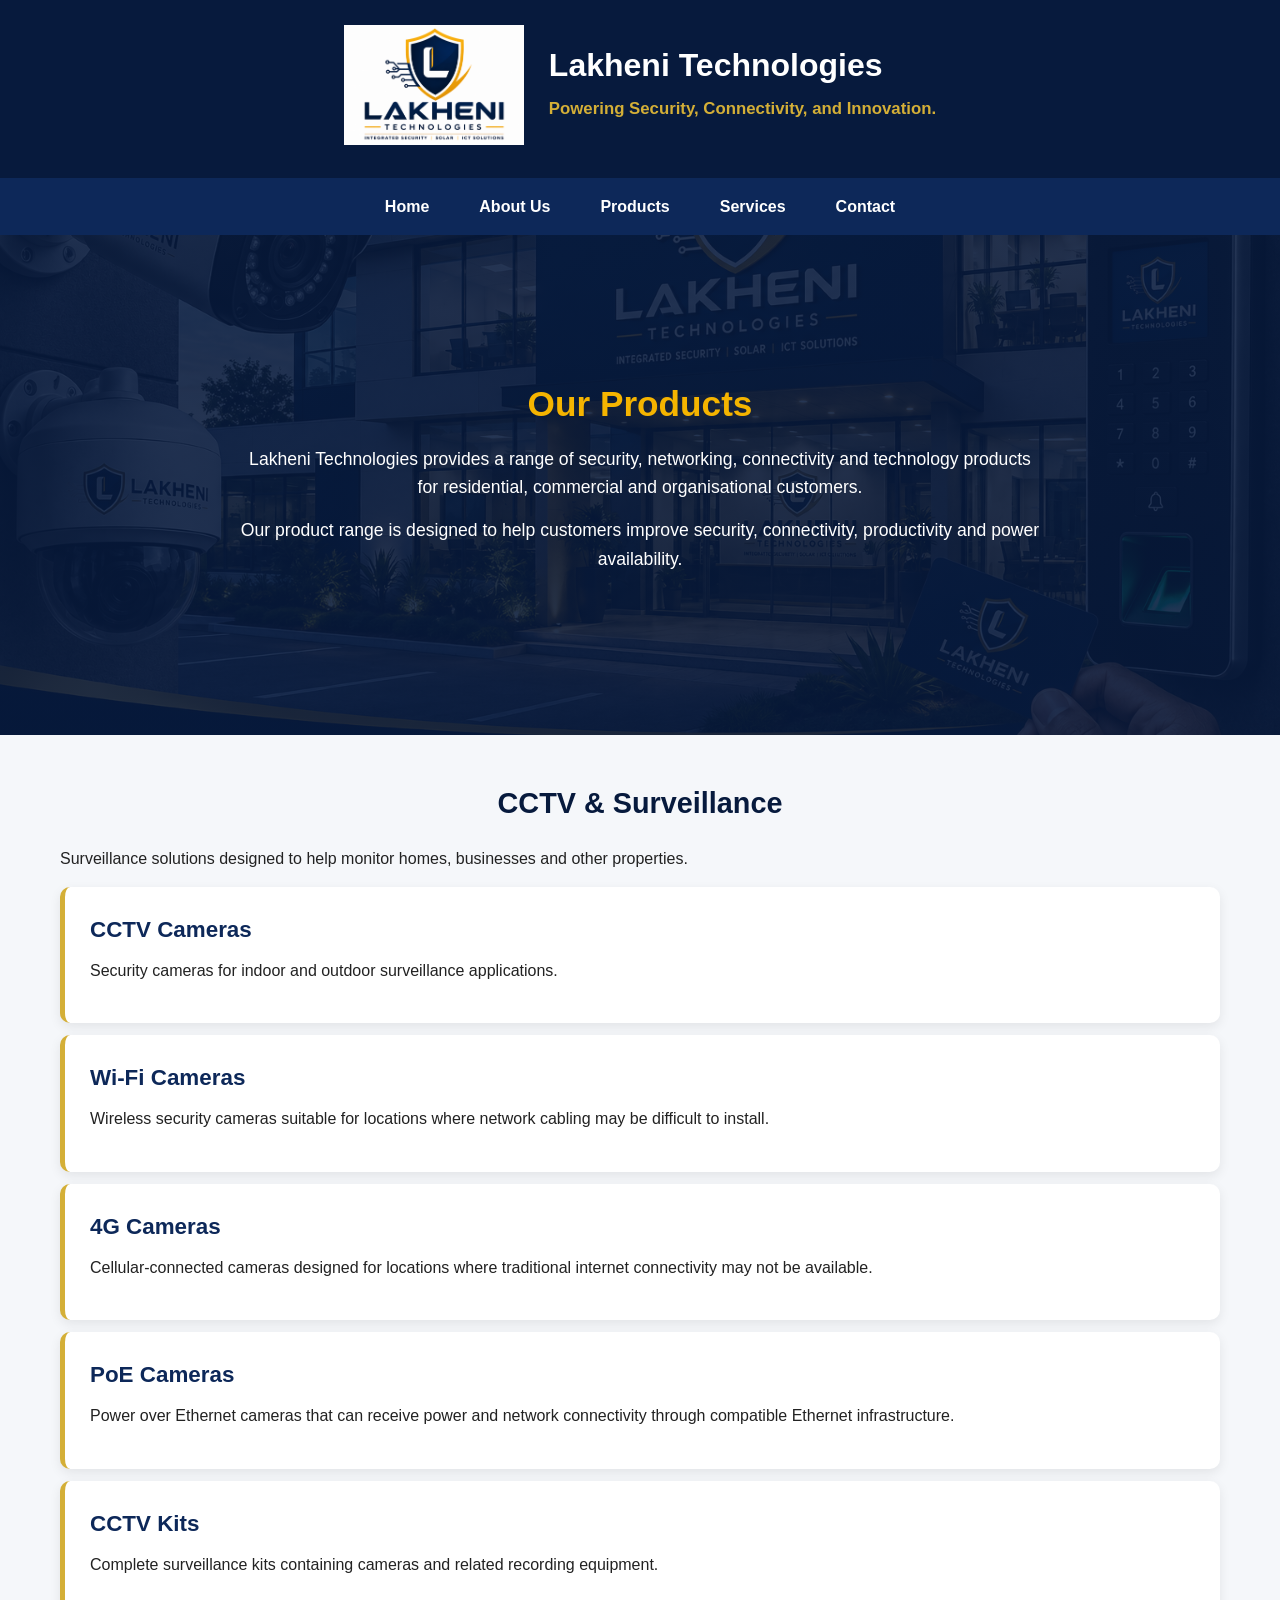
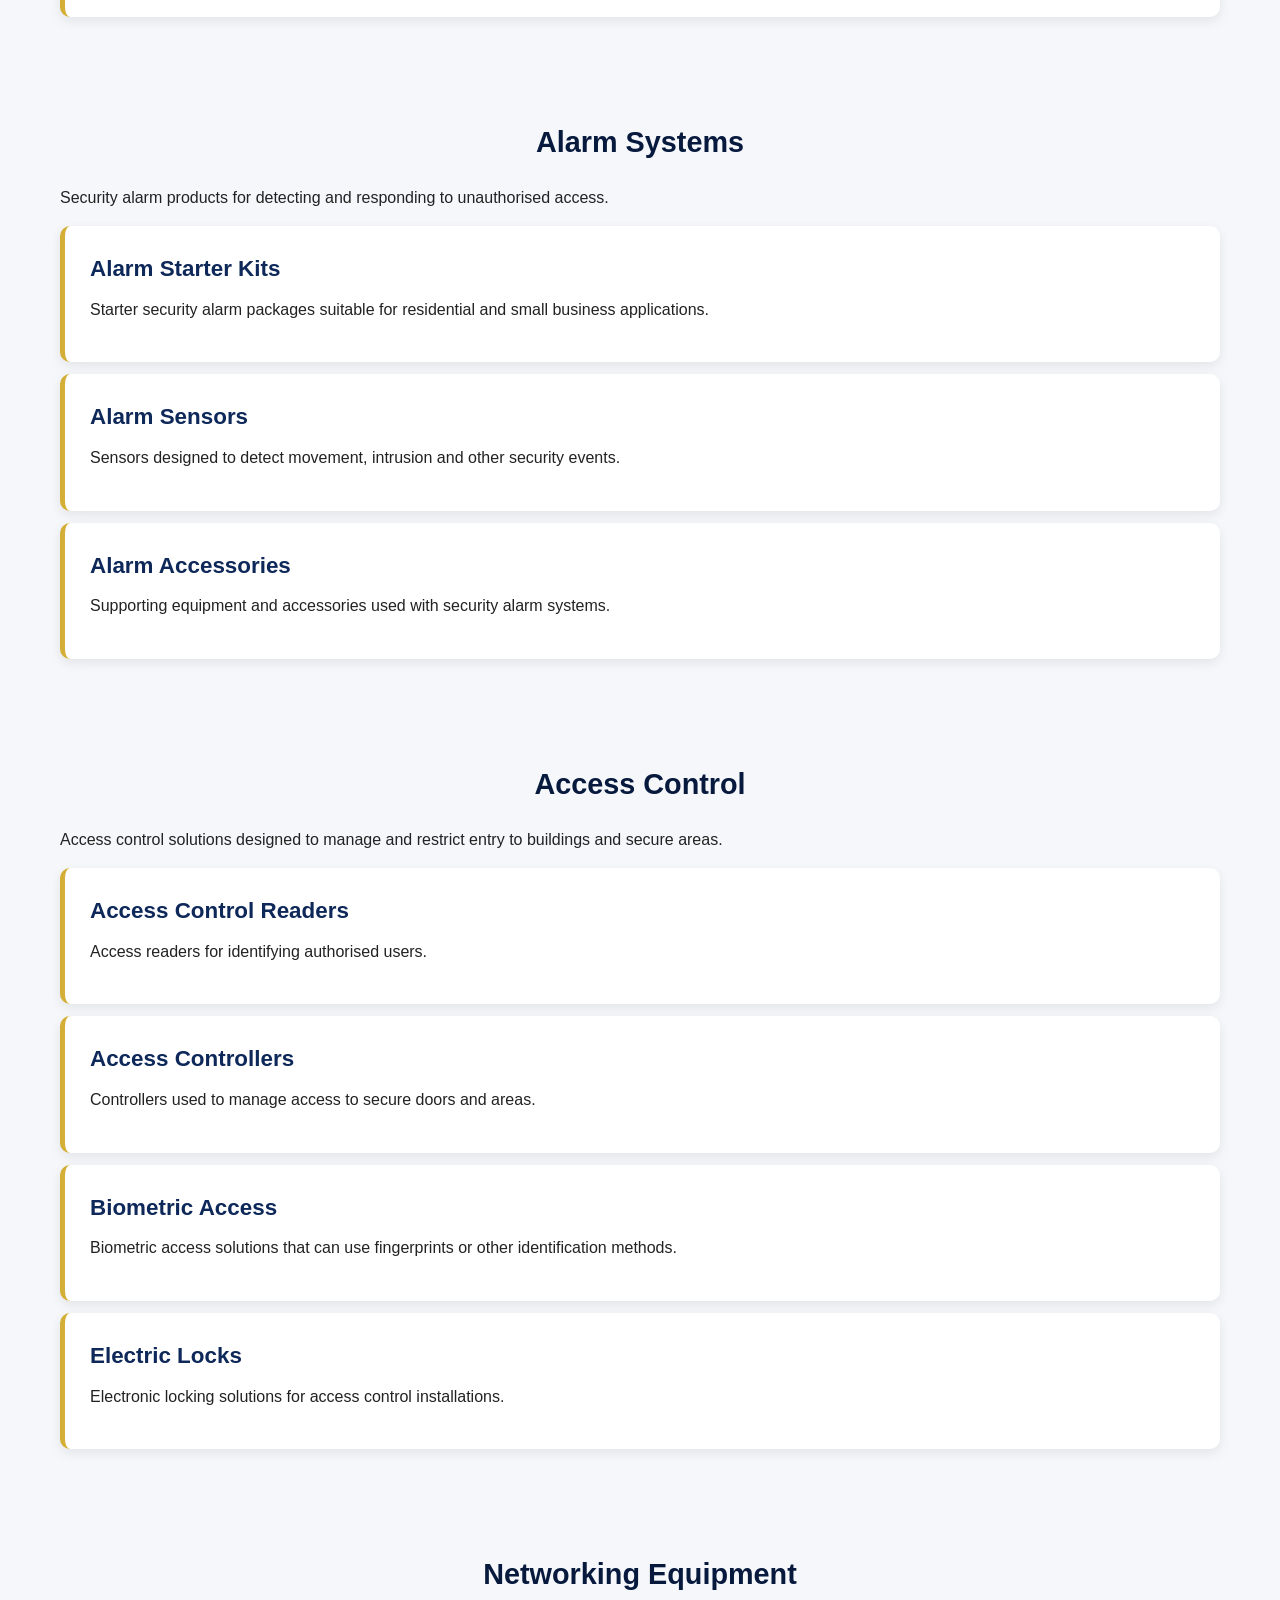
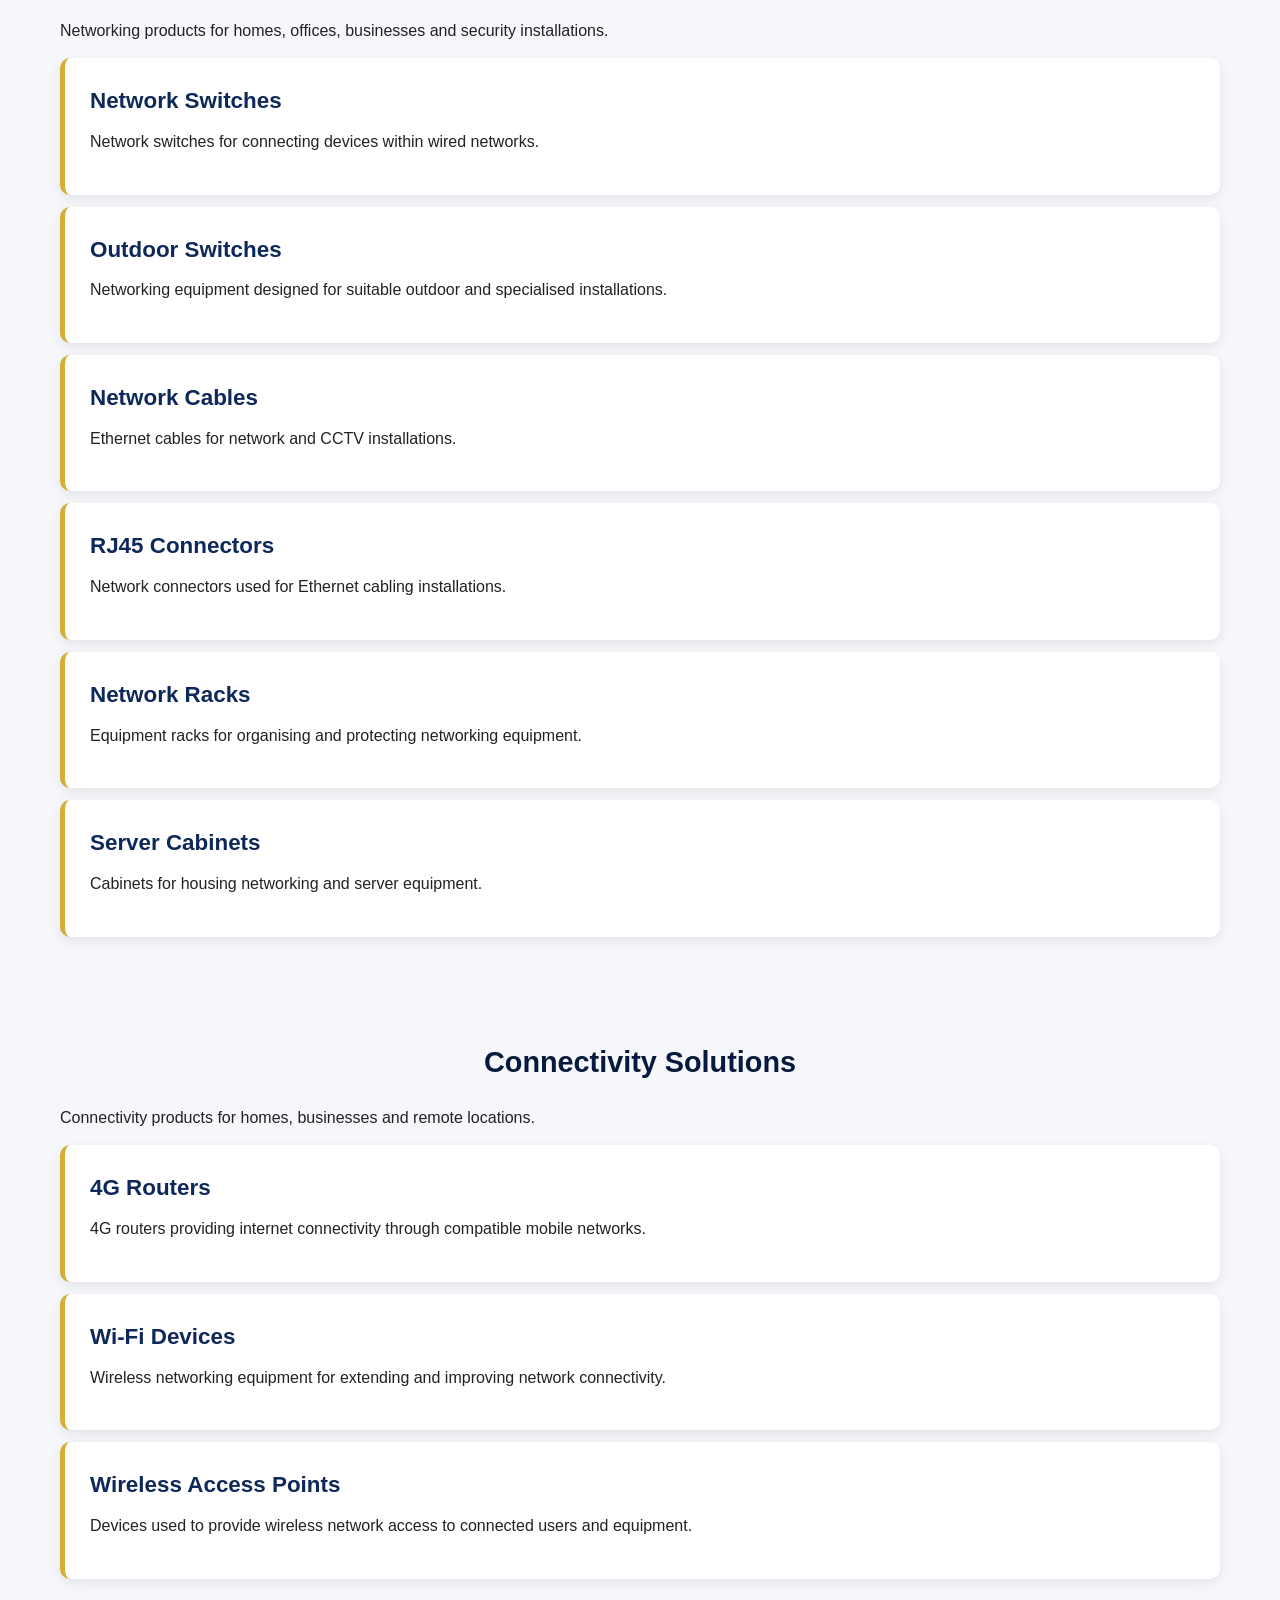
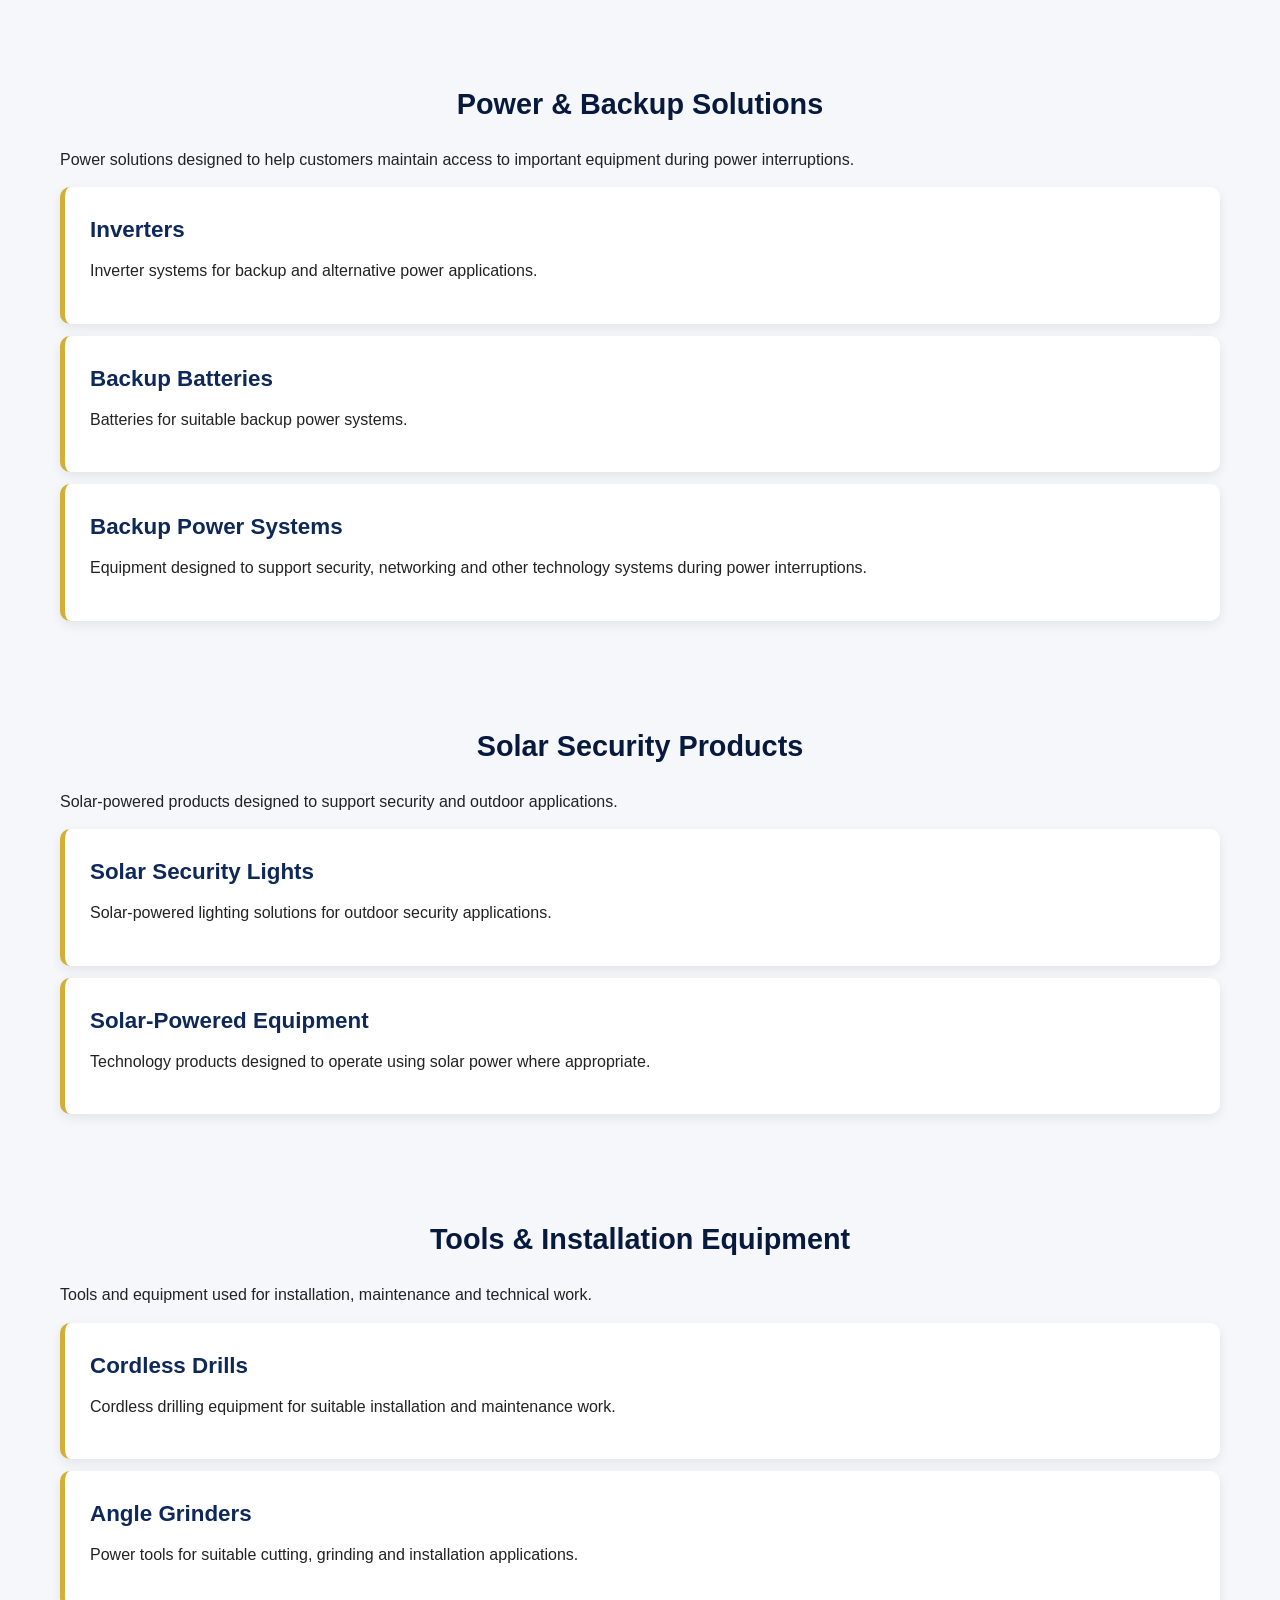
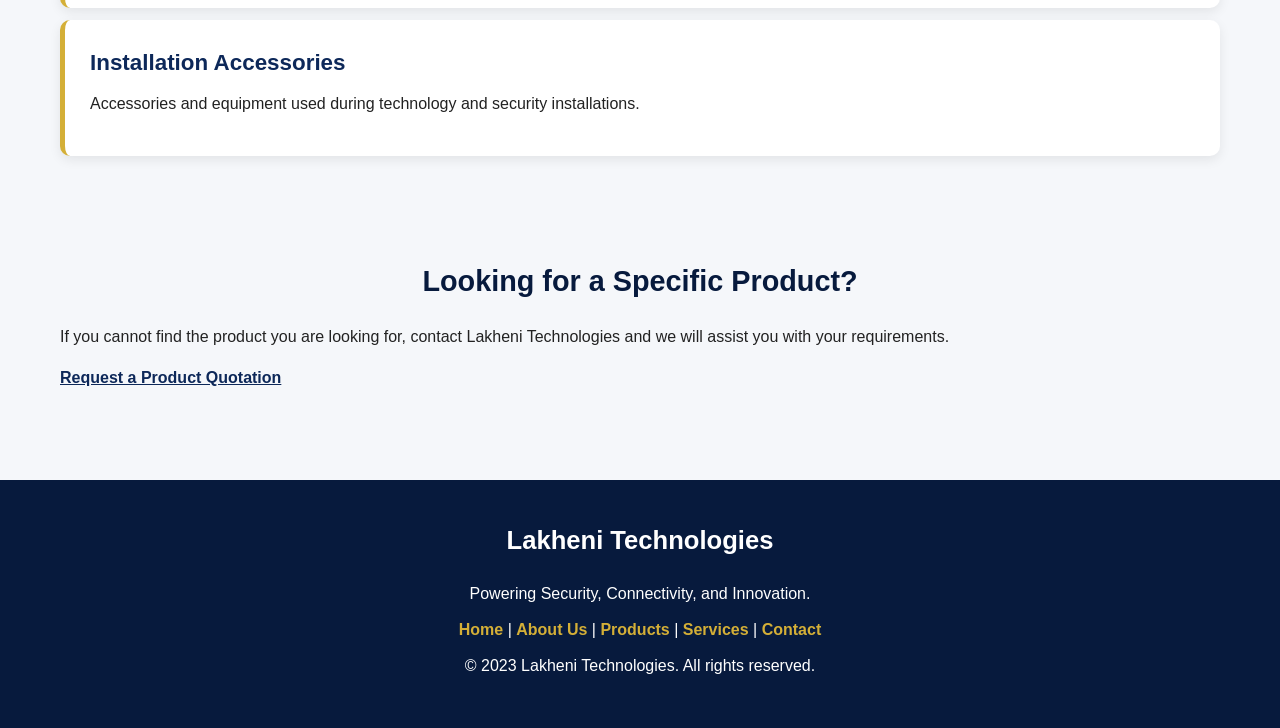
<file: products.html>
<!DOCTYPE html>
<html lang="en">
<link rel="stylesheet" href="css/style.css">
<head>
    <meta charset="UTF-8">

    <meta name="viewport" content="width=device-width, initial-scale=1.0">

    <meta name="description"
        content="Explore CCTV, alarm systems, access control, networking, power backup, solar security and technology products from Lakheni Technologies.">

    <meta name="keywords"
        content="CCTV cameras, CCTV kits, alarm systems, access control, networking equipment, solar security, backup power, Lakheni Technologies">

    <meta name="author" content="Lakheni Technologies">
    <title>
    Security Products | CCTV, Alarms & Access Control | Lakheni Technologies
</title>

<meta
    name="description"
    content="Explore CCTV cameras, alarm systems, access control, networking equipment, backup power and solar security products from Lakheni Technologies."
>

<meta
    name="keywords"
    content="CCTV cameras, CCTV kits, alarm systems, access control, networking equipment, backup power, solar security"
>

<meta
    name="author"
    content="Lakheni Technologies"
>

<meta
    name="robots"
    content="index, follow"
>

    <title>Products | Lakheni Technologies</title>
</head>

<body>

    <!-- Header -->
    <header>

        <div>
            <img src="images/logo/lakheni-logo.png"
                 alt="Lakheni Technologies logo"
                 width="180">
        </div>

        <div>
            <h1>Lakheni Technologies</h1>

            <p>
                Powering Security, Connectivity, and Innovation.
            </p>
        </div>

    </header>


    <!-- Navigation -->
    <nav class="navbar">

    <button
        class="menu-toggle"
        aria-label="Open navigation menu"
        aria-expanded="false">

        ☰

    </button>

    <ul class="nav-links">

        <li><a href="index.html">Home</a></li>

        <li><a href="about.html">About Us</a></li>

        <li><a href="products.html">Products</a></li>

        <li><a href="services.html">Services</a></li>

        <li><a href="contact.html">Contact</a></li>

    </ul>

</nav>


    <!-- Main Content -->
    <main>

        <!-- Page Introduction -->
        <section>

            <h2 class="hero-tagline">Our Products</h2>

            <p>
                Lakheni Technologies provides a range of security,
                networking, connectivity and technology products
                for residential, commercial and organisational
                customers.
            </p>

            <p>
                Our product range is designed to help customers
                improve security, connectivity, productivity and
                power availability.
            </p>

        </section>


        <!-- CCTV Products -->
        <section>

            <h2>CCTV & Surveillance</h2>

            <p>
                Surveillance solutions designed to help monitor
                homes, businesses and other properties.
            </p>
      

            <article>

                <h3>CCTV Cameras</h3>

                <p>
                    Security cameras for indoor and outdoor
                    surveillance applications.
                </p>
                      
            </article>


            <article>

                <h3>Wi-Fi Cameras</h3>

                <p>
                    Wireless security cameras suitable for
                    locations where network cabling may be
                    difficult to install.
                </p>

            </article>


            <article>

                <h3>4G Cameras</h3>

                <p>
                    Cellular-connected cameras designed for
                    locations where traditional internet
                    connectivity may not be available.
                </p>

            </article>


            <article>

                <h3>PoE Cameras</h3>

                <p>
                    Power over Ethernet cameras that can receive
                    power and network connectivity through
                    compatible Ethernet infrastructure.
                </p>

            </article>


            <article>

                <h3>CCTV Kits</h3>

                <p>
                    Complete surveillance kits containing
                    cameras and related recording equipment.
                </p>

            </article>

        </section>


        <!-- Alarm Systems -->
        <section>

            <h2>Alarm Systems</h2>

            <p>
                Security alarm products for detecting and
                responding to unauthorised access.
            </p>


            <article>

                <h3>Alarm Starter Kits</h3>

                <p>
                    Starter security alarm packages suitable
                    for residential and small business
                    applications.
                </p>

            </article>


            <article>

                <h3>Alarm Sensors</h3>

                <p>
                    Sensors designed to detect movement,
                    intrusion and other security events.
                </p>

            </article>


            <article>

                <h3>Alarm Accessories</h3>

                <p>
                    Supporting equipment and accessories used
                    with security alarm systems.
                </p>

            </article>

        </section>


        <!-- Access Control -->
        <section>

            <h2>Access Control</h2>

            <p>
                Access control solutions designed to manage and
                restrict entry to buildings and secure areas.
            </p>


            <article>

                <h3>Access Control Readers</h3>

                <p>
                    Access readers for identifying authorised
                    users.
                </p>

            </article>


            <article>

                <h3>Access Controllers</h3>

                <p>
                    Controllers used to manage access to secure
                    doors and areas.
                </p>

            </article>


            <article>

                <h3>Biometric Access</h3>

                <p>
                    Biometric access solutions that can use
                    fingerprints or other identification methods.
                </p>

            </article>


            <article>

                <h3>Electric Locks</h3>

                <p>
                    Electronic locking solutions for access
                    control installations.
                </p>

            </article>

        </section>


        <!-- Networking -->
        <section>

            <h2>Networking Equipment</h2>

            <p>
                Networking products for homes, offices,
                businesses and security installations.
            </p>


            <article>

                <h3>Network Switches</h3>

                <p>
                    Network switches for connecting devices
                    within wired networks.
                </p>

            </article>


            <article>

                <h3>Outdoor Switches</h3>

                <p>
                    Networking equipment designed for suitable
                    outdoor and specialised installations.
                </p>

            </article>


            <article>

                <h3>Network Cables</h3>

                <p>
                    Ethernet cables for network and CCTV
                    installations.
                </p>

            </article>


            <article>

                <h3>RJ45 Connectors</h3>

                <p>
                    Network connectors used for Ethernet
                    cabling installations.
                </p>

            </article>


            <article>

                <h3>Network Racks</h3>

                <p>
                    Equipment racks for organising and
                    protecting networking equipment.
                </p>

            </article>


            <article>

                <h3>Server Cabinets</h3>

                <p>
                    Cabinets for housing networking and
                    server equipment.
                </p>

            </article>

        </section>


        <!-- Wi-Fi and 4G -->
        <section>

            <h2>Connectivity Solutions</h2>

            <p>
                Connectivity products for homes, businesses and
                remote locations.
            </p>


            <article>

                <h3>4G Routers</h3>

                <p>
                    4G routers providing internet connectivity
                    through compatible mobile networks.
                </p>

            </article>


            <article>

                <h3>Wi-Fi Devices</h3>

                <p>
                    Wireless networking equipment for extending
                    and improving network connectivity.
                </p>

            </article>


            <article>

                <h3>Wireless Access Points</h3>

                <p>
                    Devices used to provide wireless network
                    access to connected users and equipment.
                </p>

            </article>

        </section>


        <!-- Power -->
        <section>

            <h2>Power & Backup Solutions</h2>

            <p>
                Power solutions designed to help customers
                maintain access to important equipment during
                power interruptions.
            </p>


            <article>

                <h3>Inverters</h3>

                <p>
                    Inverter systems for backup and alternative
                    power applications.
                </p>

            </article>


            <article>

                <h3>Backup Batteries</h3>

                <p>
                    Batteries for suitable backup power systems.
                </p>

            </article>


            <article>

                <h3>Backup Power Systems</h3>

                <p>
                    Equipment designed to support security,
                    networking and other technology systems
                    during power interruptions.
                </p>

            </article>

        </section>


        <!-- Solar -->
        <section>

            <h2>Solar Security Products</h2>

            <p>
                Solar-powered products designed to support
                security and outdoor applications.
            </p>


            <article>

                <h3>Solar Security Lights</h3>

                <p>
                    Solar-powered lighting solutions for
                    outdoor security applications.
                </p>

            </article>


            <article>

                <h3>Solar-Powered Equipment</h3>

                <p>
                    Technology products designed to operate
                    using solar power where appropriate.
                </p>

            </article>

        </section>


        <!-- Tools -->
        <section>

            <h2>Tools & Installation Equipment</h2>

            <p>
                Tools and equipment used for installation,
                maintenance and technical work.
            </p>


            <article>

                <h3>Cordless Drills</h3>

                <p>
                    Cordless drilling equipment for suitable
                    installation and maintenance work.
                </p>

            </article>


            <article>

                <h3>Angle Grinders</h3>

                <p>
                    Power tools for suitable cutting, grinding
                    and installation applications.
                </p>

            </article>


            <article>

                <h3>Installation Accessories</h3>

                <p>
                    Accessories and equipment used during
                    technology and security installations.
                </p>

            </article>

        </section>


        <!-- Product Enquiry -->
        <section>

            <h2>Looking for a Specific Product?</h2>

            <p>
                If you cannot find the product you are looking
                for, contact Lakheni Technologies and we will
                assist you with your requirements.
            </p>

            <p>
                <a href="contact.html">
                    Request a Product Quotation
                </a>
            </p>

        </section>


    </main>


    <!-- Footer -->
    <footer>

        <h2>Lakheni Technologies</h2>

        <p>
            Powering Security, Connectivity, and Innovation.
        </p>

        <p>
            <a href="index.html">Home</a> |
            <a href="about.html">About Us</a> |
            <a href="products.html">Products</a> |
            <a href="services.html">Services</a> |
            <a href="contact.html">Contact</a>
        </p>

        <p>
            &copy; 2023 Lakheni Technologies.
            All rights reserved.
        </p>

    </footer>

</body>

</html>
</file>
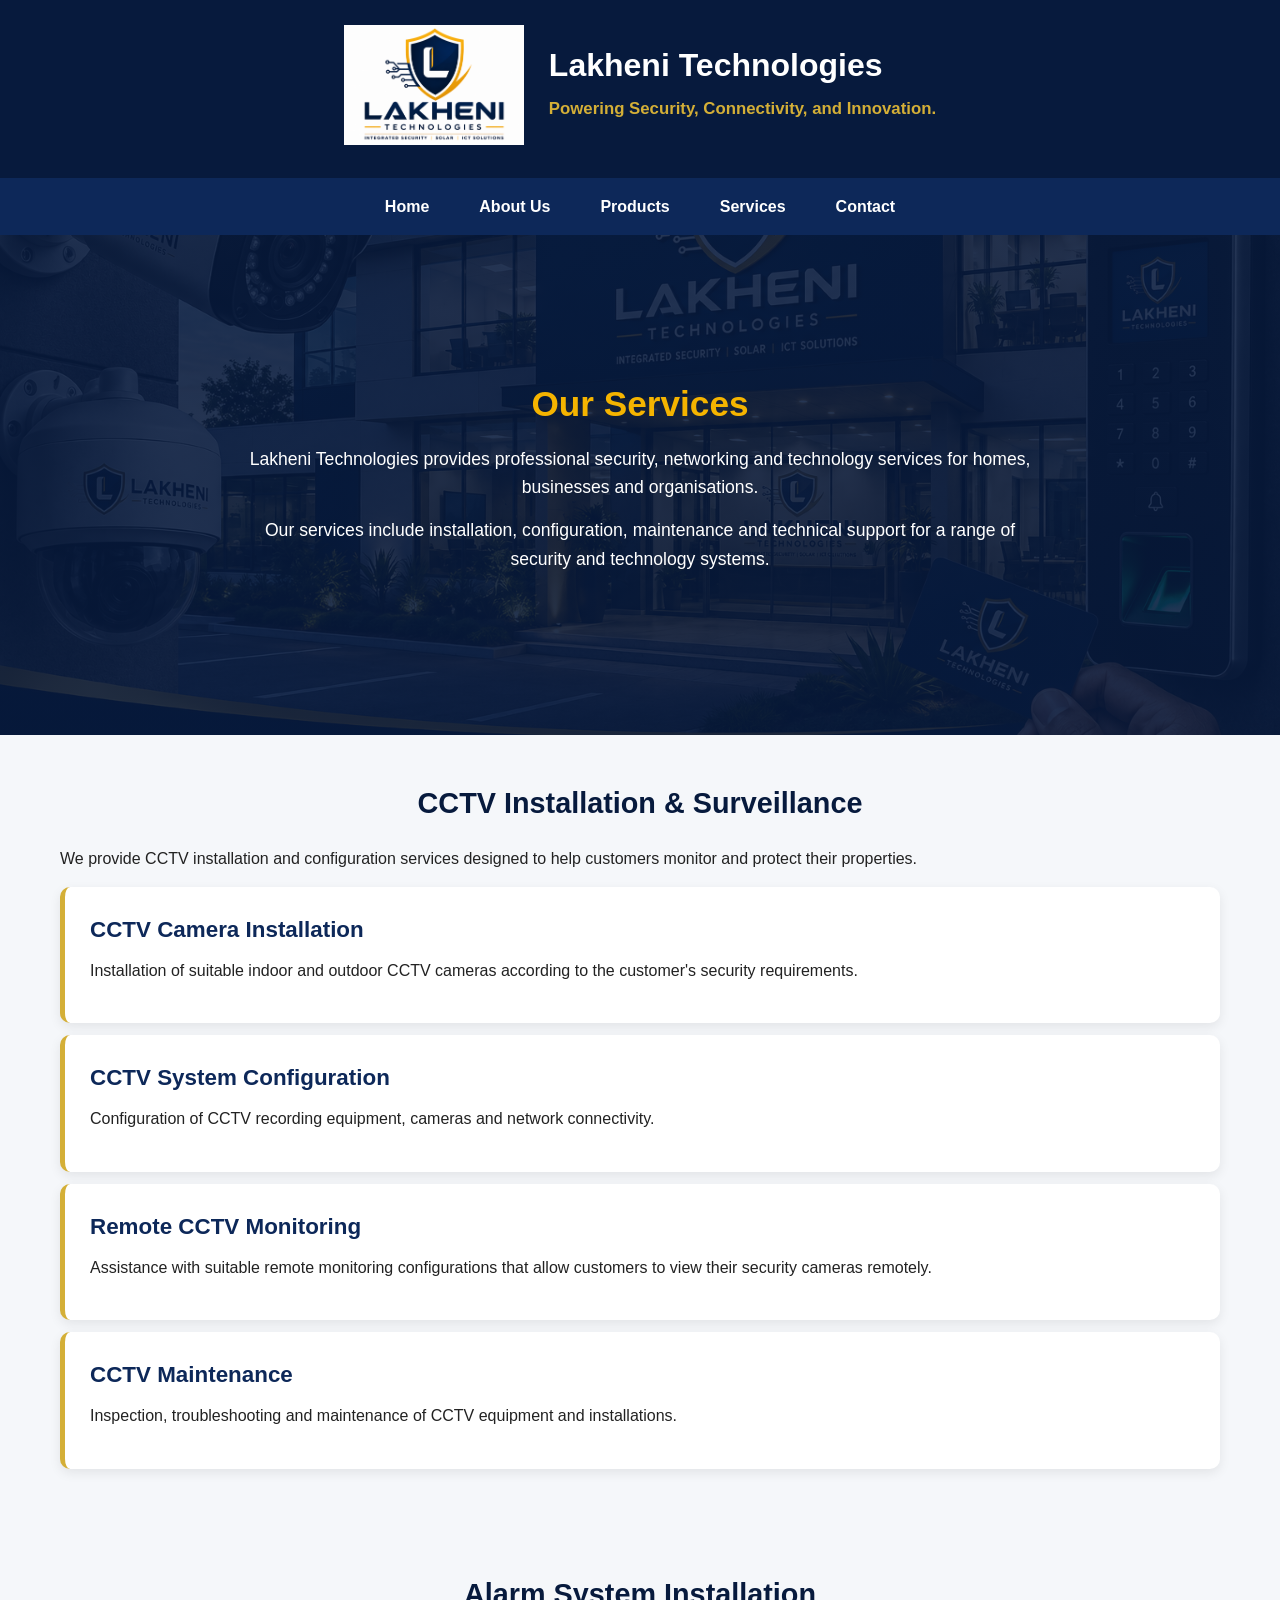
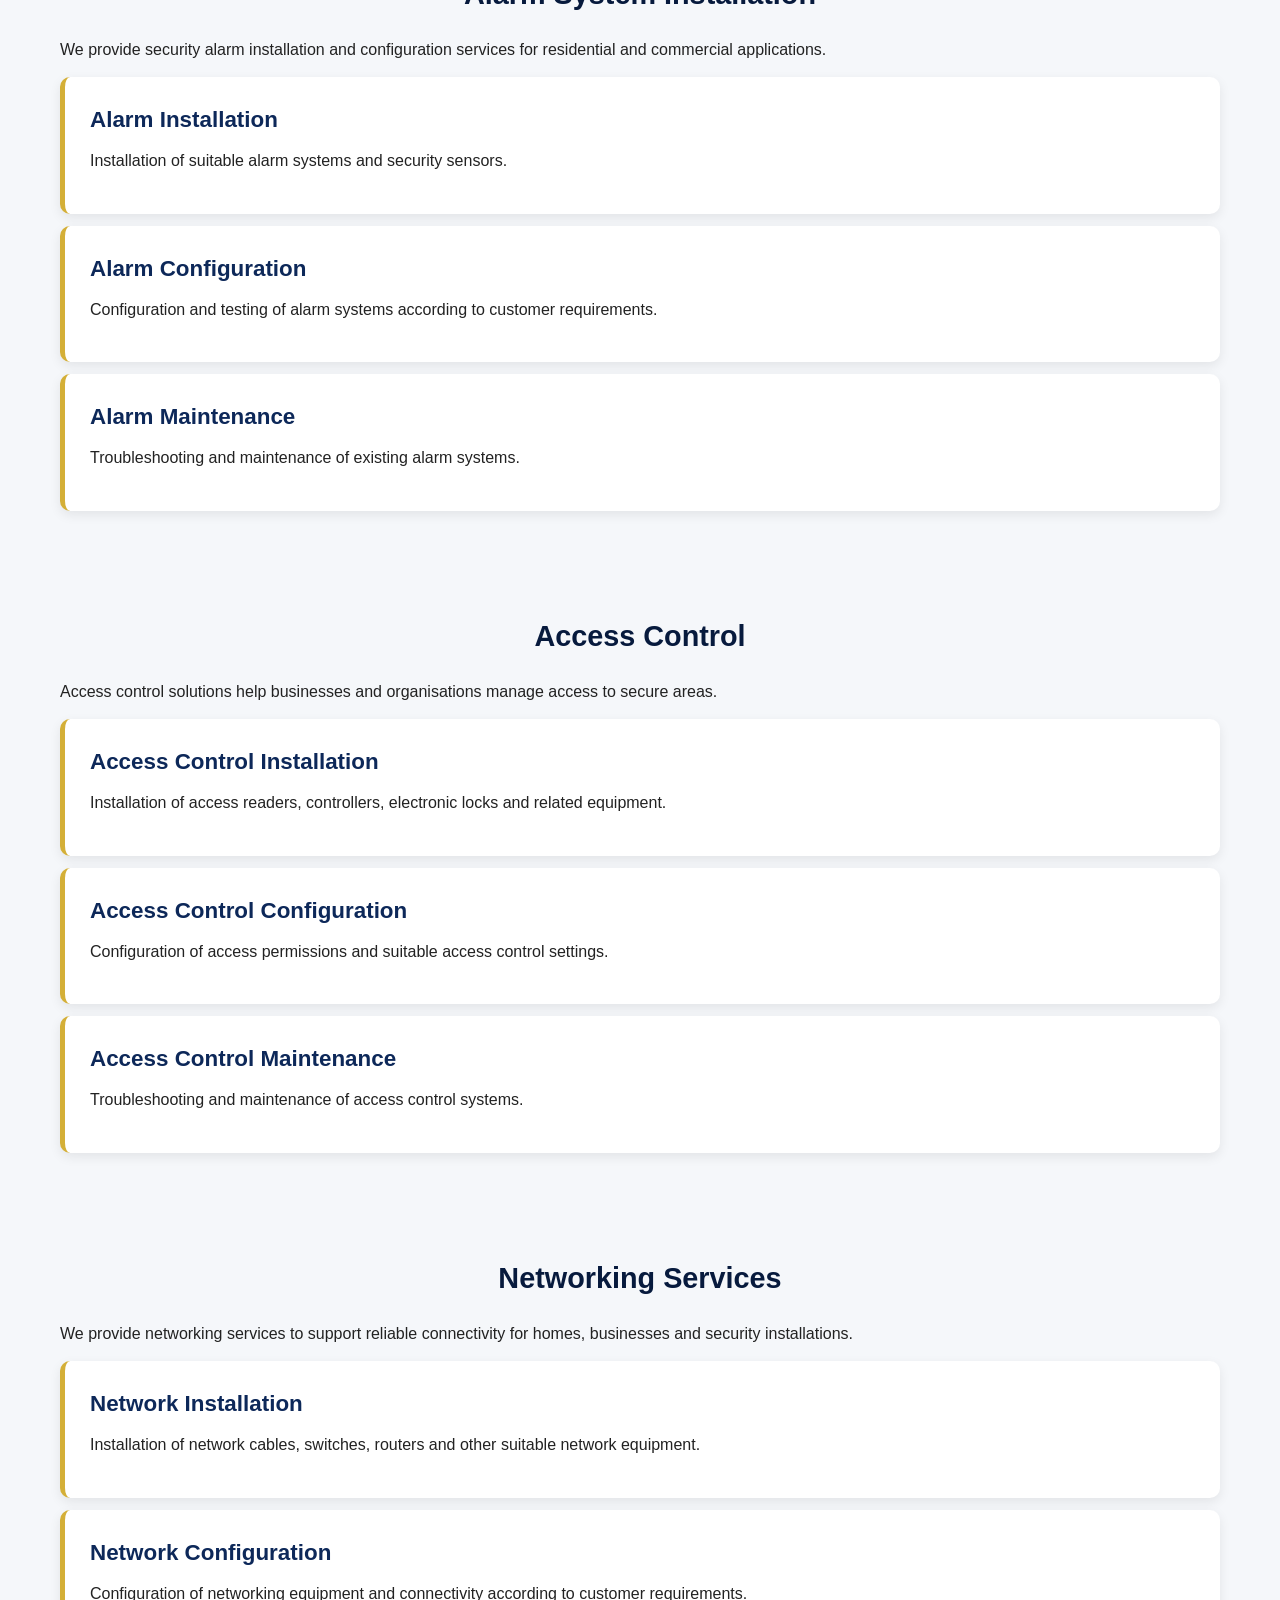
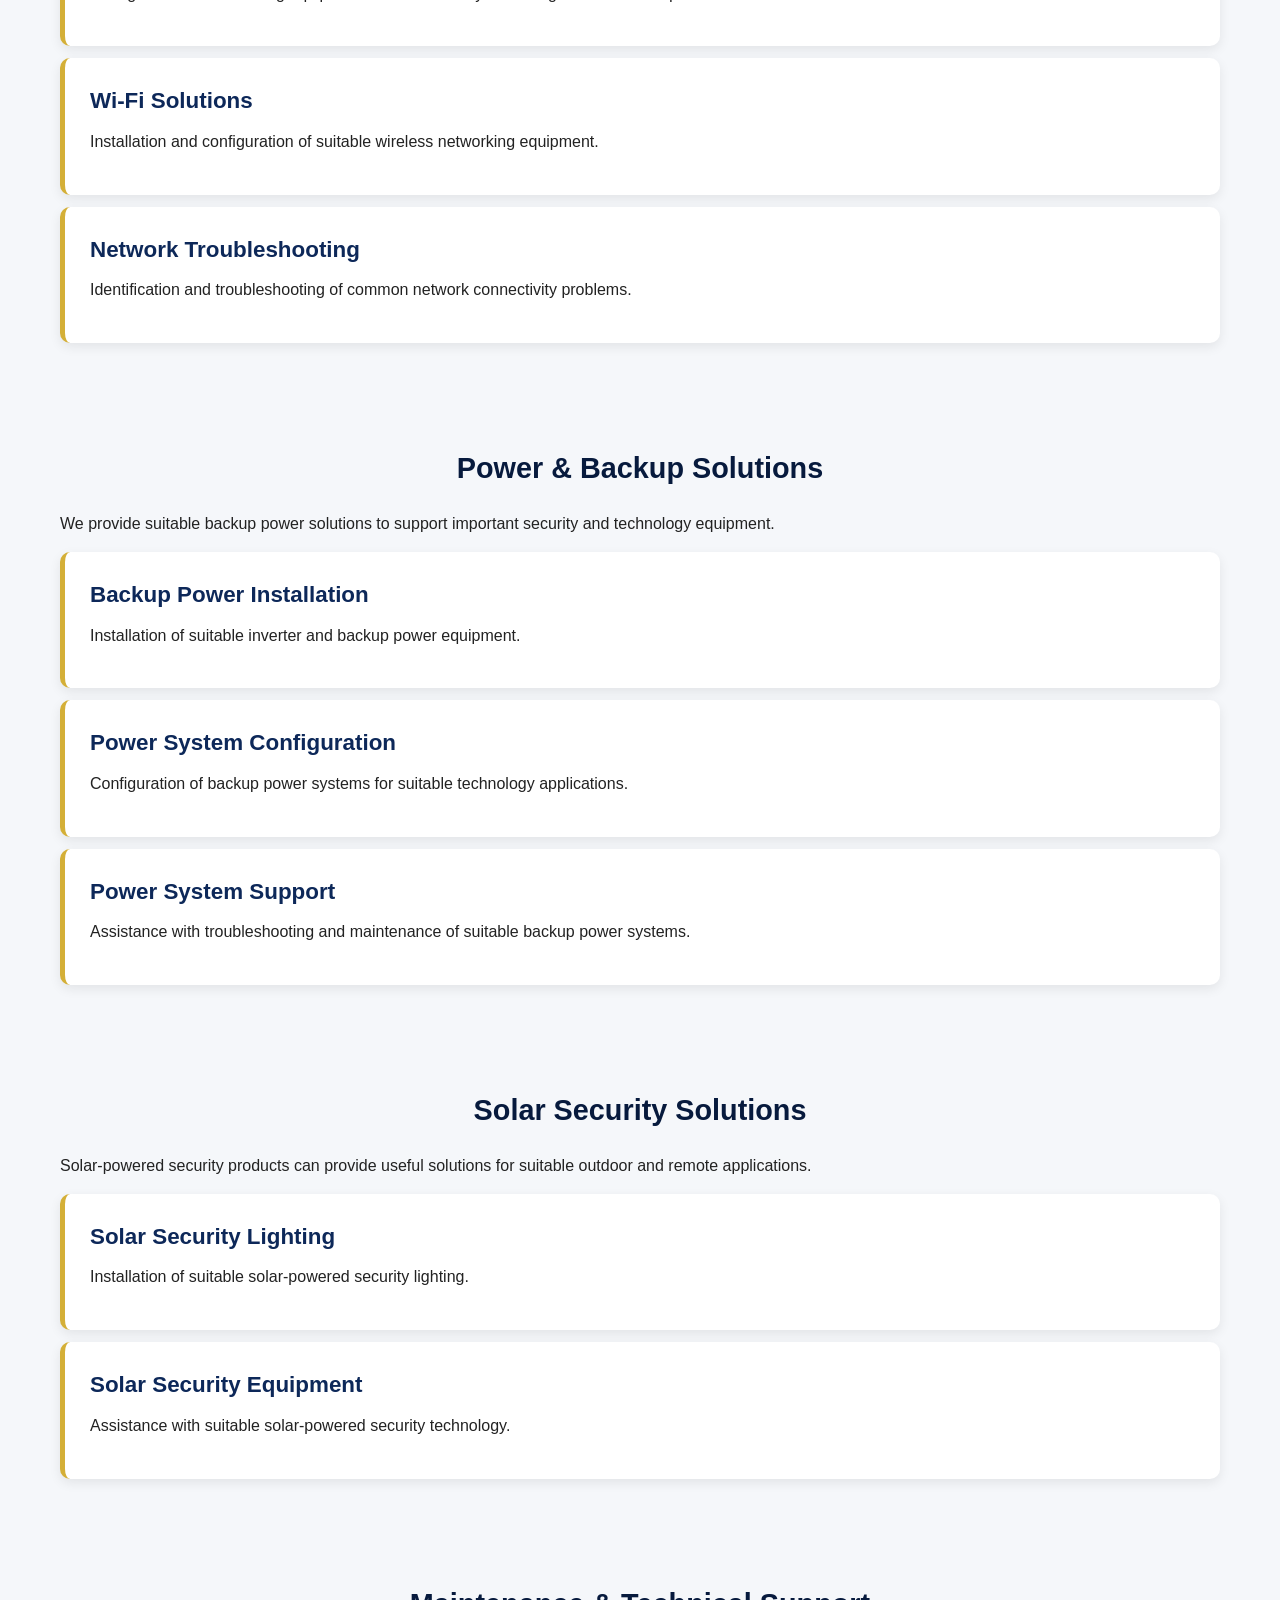
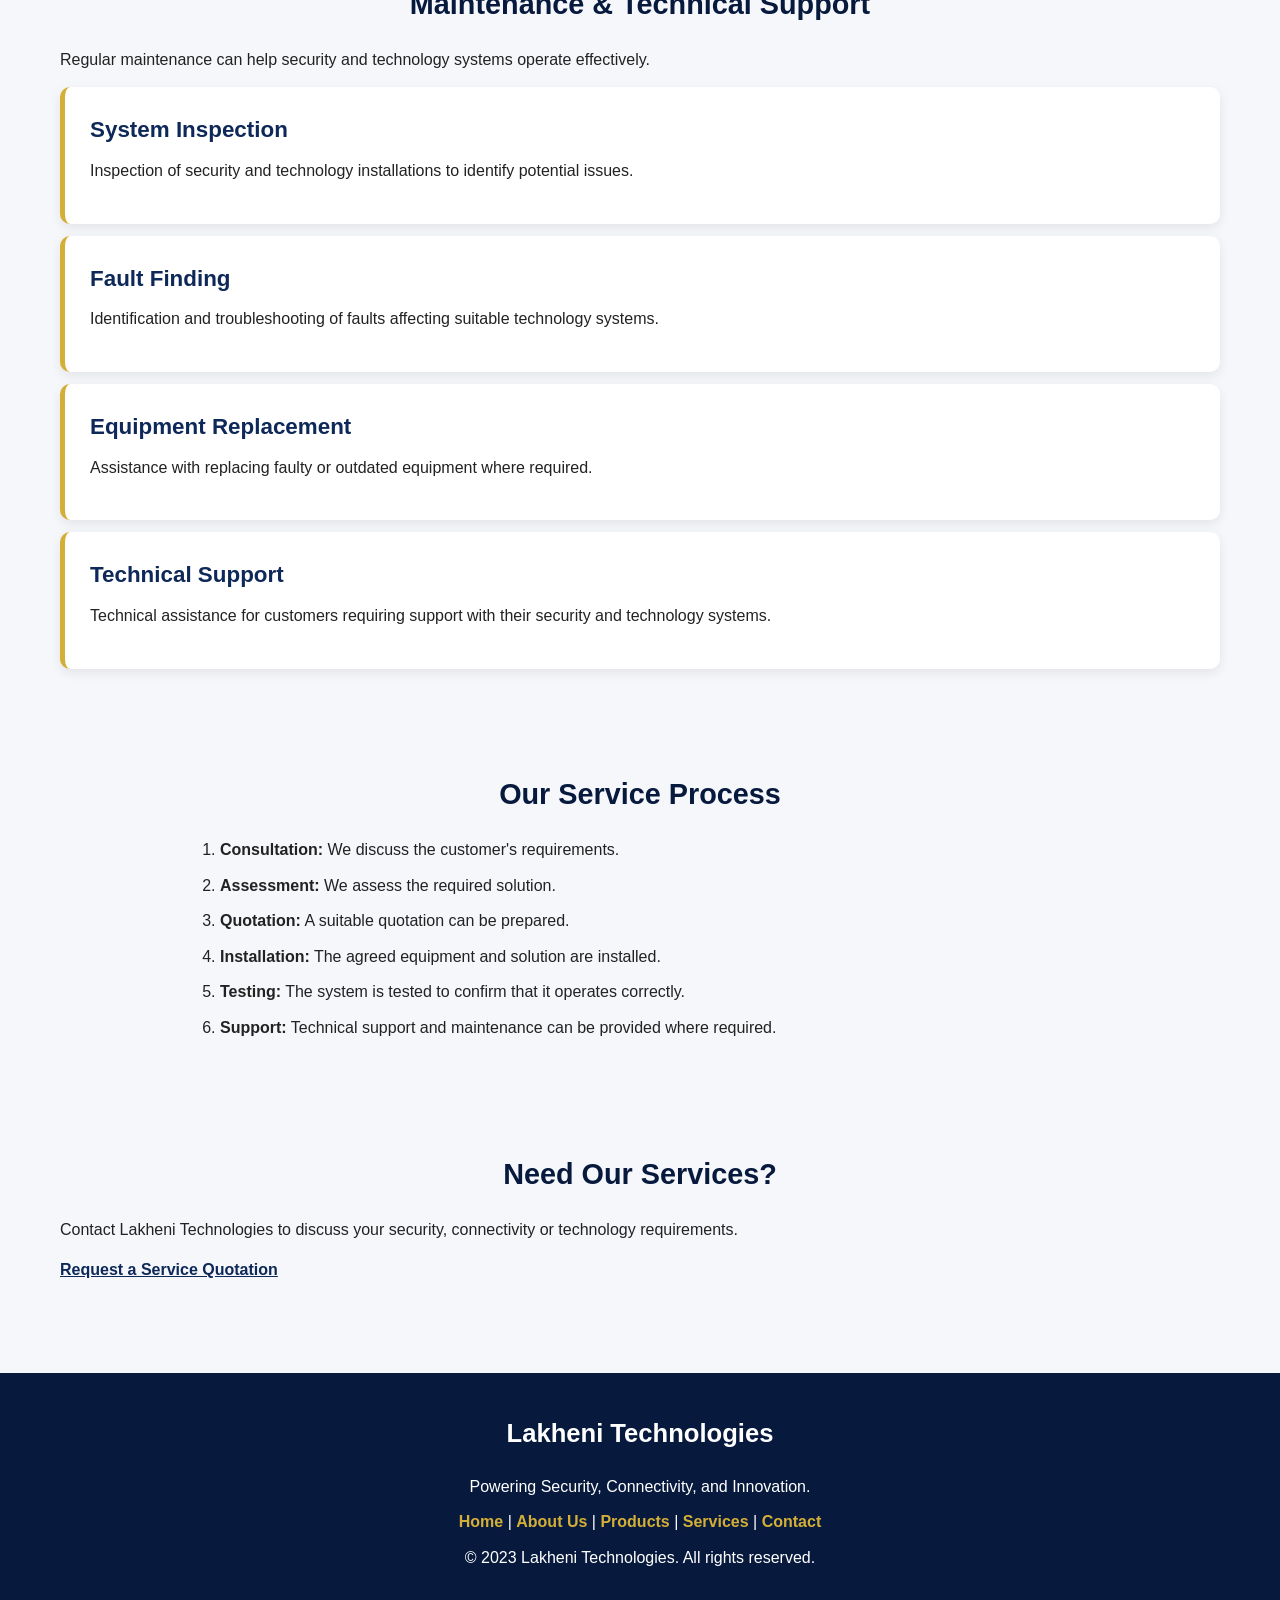
<file: services.html>
<!DOCTYPE html>
<html lang="en">
<link rel="stylesheet" href="css/style.css">
<head>
    <meta charset="UTF-8">

    <meta name="viewport" content="width=device-width, initial-scale=1.0">

    <meta name="description"
        content="Lakheni Technologies provides CCTV installation, alarm systems, access control, networking, maintenance and technical support services.">

    <meta name="keywords"
        content="CCTV installation, alarm installation, access control installation, networking, security systems, technical support, Lakheni Technologies">

    <meta name="author" content="Lakheni Technologies">
    <title>
    Security Services | CCTV Installation & Networking | Lakheni Technologies
</title>

<meta
    name="description"
    content="Lakheni Technologies offers CCTV installation, alarm systems, access control, networking, backup power, solar security and technical support services in Gauteng."
>

<meta
    name="keywords"
    content="CCTV installation Gauteng, alarm installation, access control installation, networking services, CCTV maintenance, security services"
>

<meta
    name="author"
    content="Lakheni Technologies"
>

<meta
    name="robots"
    content="index, follow"
>

    <title>Services | Lakheni Technologies</title>
</head>

<body>

    <!-- Header -->
    <header>

        <div>
            <img src="images/logo/lakheni-logo.png"
                 alt="Lakheni Technologies logo"
                 width="180">
        </div>

        <div>
            <h1>Lakheni Technologies</h1>

            <p>
                Powering Security, Connectivity, and Innovation.
            </p>
        </div>

    </header>


    <!-- Navigation -->
 <nav class="navbar">

    <button
        class="menu-toggle"
        aria-label="Open navigation menu"
        aria-expanded="false">

        ☰

    </button>

    <ul class="nav-links">

        <li><a href="index.html">Home</a></li>

        <li><a href="about.html">About Us</a></li>

        <li><a href="products.html">Products</a></li>

        <li><a href="services.html">Services</a></li>

        <li><a href="contact.html">Contact</a></li>

    </ul>

</nav>


    <!-- Main Content -->
    <main>

        <!-- Page Introduction -->
        <section>

            <h2 class="hero-tagline">Our Services</h2>

            <p>
                Lakheni Technologies provides professional
                security, networking and technology services for
                homes, businesses and organisations.
            </p>

            <p>
                Our services include installation, configuration,
                maintenance and technical support for a range of
                security and technology systems.
            </p>

        </section>


        <!-- CCTV Installation -->
        <section>

            <h2>CCTV Installation & Surveillance</h2>

            <p>
                We provide CCTV installation and configuration
                services designed to help customers monitor and
                protect their properties.
            </p>

            <article>

                <h3>CCTV Camera Installation</h3>

                <p>
                    Installation of suitable indoor and outdoor
                    CCTV cameras according to the customer's
                    security requirements.
                </p>

            </article>


            <article>

                <h3>CCTV System Configuration</h3>

                <p>
                    Configuration of CCTV recording equipment,
                    cameras and network connectivity.
                </p>

            </article>


            <article>

                <h3>Remote CCTV Monitoring</h3>

                <p>
                    Assistance with suitable remote monitoring
                    configurations that allow customers to view
                    their security cameras remotely.
                </p>

            </article>


            <article>

                <h3>CCTV Maintenance</h3>

                <p>
                    Inspection, troubleshooting and maintenance
                    of CCTV equipment and installations.
                </p>

            </article>

        </section>


        <!-- Alarm Systems -->
        <section>

            <h2>Alarm System Installation</h2>

            <p>
                We provide security alarm installation and
                configuration services for residential and
                commercial applications.
            </p>

            <article>

                <h3>Alarm Installation</h3>

                <p>
                    Installation of suitable alarm systems and
                    security sensors.
                </p>

            </article>


            <article>

                <h3>Alarm Configuration</h3>

                <p>
                    Configuration and testing of alarm systems
                    according to customer requirements.
                </p>

            </article>


            <article>

                <h3>Alarm Maintenance</h3>

                <p>
                    Troubleshooting and maintenance of existing
                    alarm systems.
                </p>

            </article>

        </section>


        <!-- Access Control -->
        <section>

            <h2>Access Control</h2>

            <p>
                Access control solutions help businesses and
                organisations manage access to secure areas.
            </p>

            <article>

                <h3>Access Control Installation</h3>

                <p>
                    Installation of access readers, controllers,
                    electronic locks and related equipment.
                </p>

            </article>


            <article>

                <h3>Access Control Configuration</h3>

                <p>
                    Configuration of access permissions and
                    suitable access control settings.
                </p>

            </article>


            <article>

                <h3>Access Control Maintenance</h3>

                <p>
                    Troubleshooting and maintenance of access
                    control systems.
                </p>

            </article>

        </section>


        <!-- Networking -->
        <section>

            <h2>Networking Services</h2>

            <p>
                We provide networking services to support
                reliable connectivity for homes, businesses and
                security installations.
            </p>

            <article>

                <h3>Network Installation</h3>

                <p>
                    Installation of network cables, switches,
                    routers and other suitable network equipment.
                </p>

            </article>


            <article>

                <h3>Network Configuration</h3>

                <p>
                    Configuration of networking equipment and
                    connectivity according to customer
                    requirements.
                </p>

            </article>


            <article>

                <h3>Wi-Fi Solutions</h3>

                <p>
                    Installation and configuration of suitable
                    wireless networking equipment.
                </p>

            </article>


            <article>

                <h3>Network Troubleshooting</h3>

                <p>
                    Identification and troubleshooting of common
                    network connectivity problems.
                </p>

            </article>

        </section>


        <!-- Power Solutions -->
        <section>

            <h2>Power & Backup Solutions</h2>

            <p>
                We provide suitable backup power solutions to
                support important security and technology
                equipment.
            </p>

            <article>

                <h3>Backup Power Installation</h3>

                <p>
                    Installation of suitable inverter and backup
                    power equipment.
                </p>

            </article>


            <article>

                <h3>Power System Configuration</h3>

                <p>
                    Configuration of backup power systems for
                    suitable technology applications.
                </p>

            </article>


            <article>

                <h3>Power System Support</h3>

                <p>
                    Assistance with troubleshooting and
                    maintenance of suitable backup power
                    systems.
                </p>

            </article>

        </section>


        <!-- Solar Security -->
        <section>

            <h2>Solar Security Solutions</h2>

            <p>
                Solar-powered security products can provide
                useful solutions for suitable outdoor and remote
                applications.
            </p>

            <article>

                <h3>Solar Security Lighting</h3>

                <p>
                    Installation of suitable solar-powered
                    security lighting.
                </p>

            </article>


            <article>

                <h3>Solar Security Equipment</h3>

                <p>
                    Assistance with suitable solar-powered
                    security technology.
                </p>

            </article>

        </section>


        <!-- Maintenance -->
        <section>

            <h2>Maintenance & Technical Support</h2>

            <p>
                Regular maintenance can help security and
                technology systems operate effectively.
            </p>

            <article>

                <h3>System Inspection</h3>

                <p>
                    Inspection of security and technology
                    installations to identify potential issues.
                </p>

            </article>


            <article>

                <h3>Fault Finding</h3>

                <p>
                    Identification and troubleshooting of faults
                    affecting suitable technology systems.
                </p>

            </article>


            <article>

                <h3>Equipment Replacement</h3>

                <p>
                    Assistance with replacing faulty or outdated
                    equipment where required.
                </p>

            </article>


            <article>

                <h3>Technical Support</h3>

                <p>
                    Technical assistance for customers requiring
                    support with their security and technology
                    systems.
                </p>

            </article>

        </section>


        <!-- Service Process -->
        <section>

            <h2>Our Service Process</h2>

            <ol>

                <li>
                    <strong>Consultation:</strong>
                    We discuss the customer's requirements.
                </li>

                <li>
                    <strong>Assessment:</strong>
                    We assess the required solution.
                </li>

                <li>
                    <strong>Quotation:</strong>
                    A suitable quotation can be prepared.
                </li>

                <li>
                    <strong>Installation:</strong>
                    The agreed equipment and solution are
                    installed.
                </li>

                <li>
                    <strong>Testing:</strong>
                    The system is tested to confirm that it
                    operates correctly.
                </li>

                <li>
                    <strong>Support:</strong>
                    Technical support and maintenance can be
                    provided where required.
                </li>

            </ol>

        </section>


        <!-- CTA -->
        <section>

            <h2>Need Our Services?</h2>

            <p>
                Contact Lakheni Technologies to discuss your
                security, connectivity or technology
                requirements.
            </p>

            <p>
                <a href="contact.html">
                    Request a Service Quotation
                </a>
            </p>

        </section>

    </main>


    <!-- Footer -->
    <footer>

        <h2>Lakheni Technologies</h2>

        <p>
            Powering Security, Connectivity, and Innovation.
        </p>

        <p>
            <a href="index.html">Home</a> |
            <a href="about.html">About Us</a> |
            <a href="products.html">Products</a> |
            <a href="services.html">Services</a> |
            <a href="contact.html">Contact</a>
        </p>

        <p>
            &copy; 2023 Lakheni Technologies.
            All rights reserved.
        </p>

    </footer>

</body>

</html>
</file>
<file: css/style.css>
/* =========================================
   LAKHENI TECHNOLOGIES
   Main Website Stylesheet
   ========================================= */


/* =========================================
   1. GENERAL SETTINGS
   ========================================= */

* {
    margin: 0;
    padding: 0;
    box-sizing: border-box;
}

html {
    scroll-behavior: smooth;
}

body {
    font-family: Arial, Helvetica, sans-serif;
    line-height: 1.6;
    background-color: #f5f7fa;
    color: #222;
}


/* =========================================
   2. CONTAINER
   ========================================= */

main,
header,
nav,
footer {
    width: 100%;
}

section {
    max-width: 1200px;
    margin: 0 auto;
    padding: 60px 20px;
}


/* =========================================
   3. HEADER
   ========================================= */

header {
    background-color: #071a3d;
    color: white;

    display: flex;
    align-items: center;
    justify-content: center;

    gap: 25px;

    padding: 25px 20px;
}

header img {
    max-width: 180px;
    height: auto;
}

header h1 {
    font-size: 2rem;
    margin-bottom: 5px;
}

header p {
    color: #d4af37;
    font-size: 1.05rem;
    font-weight: bold;
}


/* =========================================
   4. NAVIGATION
   ========================================= */

nav {
    background-color: #0d2859;

    position: sticky;
    top: 0;

    z-index: 1000;
}

nav ul {
    list-style: none;

    display: flex;
    justify-content: center;
    align-items: center;

    gap: 10px;

    max-width: 1200px;
    margin: 0 auto;

    padding: 0 20px;
}

nav li {
    display: inline-block;
}

nav a {
    display: block;

    color: white;

    text-decoration: none;

    font-weight: bold;

    padding: 16px 20px;

    transition: 0.3s;
}

nav a:hover,
nav a:focus {
    background-color: #d4af37;
    color: #071a3d;
}


/* =========================================
   5. HERO SECTION
   ========================================= */

main > section:first-child {
    max-width: none;

    min-height: 500px;

    display: flex;
    flex-direction: column;

    justify-content: center;
    align-items: center;

    text-align: center;

    padding: 80px 20px;

    background:
        linear-gradient(
            rgba(7, 26, 61, 0.88),
            rgba(7, 26, 61, 0.88)
        ),
        url("../images/cctv/cctv-hero.jpg");

    background-size: cover;
    background-position: center;

    color: white;
}

main > section:first-child h2 {
    max-width: 900px;

    font-size: 3rem;

    line-height: 1.2;

    margin-bottom: 20px;
}

main > section:first-child p {
    max-width: 800px;

    font-size: 1.1rem;

    margin-bottom: 15px;
}


/* =========================================
   6. HEADINGS
   ========================================= */

h2 {
    color: #071a3d;

    font-size: 2.2rem;

    margin-bottom: 20px;

    text-align: center;
}

h3 {
    color: #0d2859;

    font-size: 1.4rem;

    margin-bottom: 10px;
}


/* =========================================
   7. PARAGRAPHS
   ========================================= */

p {
    margin-bottom: 15px;
}


/* =========================================
   8. LINKS AND BUTTONS
   ========================================= */

a {
    color: #0d2859;
}

main a {
    font-weight: bold;
}

main a:hover {
    color: #b28f19;
}

main > section:first-child a,
button {
    display: inline-block;

    background-color: #d4af37;

    color: #071a3d;

    border: none;

    padding: 12px 25px;

    border-radius: 5px;

    text-decoration: none;

    font-weight: bold;

    cursor: pointer;

    transition: 0.3s;
}

main > section:first-child a:hover,
button:hover {
    background-color: white;

    color: #071a3d;

    transform: translateY(-2px);
}


/* =========================================
   9. PRODUCT AND SERVICE ARTICLES
   ========================================= */

section article {
    background-color: white;

    border-radius: 10px;

    padding: 25px;

    margin: 15px 0;

    border-left: 5px solid #d4af37;

    box-shadow:
        0 4px 12px rgba(0, 0, 0, 0.08);

    transition: 0.3s;
}

section article:hover {
    transform: translateY(-4px);

    box-shadow:
        0 8px 20px rgba(0, 0, 0, 0.12);
}


/* =========================================
   10. LISTS
   ========================================= */

section ul,
section ol {
    max-width: 900px;

    margin: 20px auto;

    padding-left: 30px;
}

section li {
    margin-bottom: 10px;
}


/* =========================================
   11. CONTACT INFORMATION
   ========================================= */

address {
    max-width: 700px;

    margin: 0 auto;

    background-color: white;

    padding: 30px;

    border-radius: 10px;

    box-shadow:
        0 4px 12px rgba(0, 0, 0, 0.08);

    font-style: normal;
}

address a {
    font-weight: bold;
}


/* =========================================
   12. FORMS
   ========================================= */

form {
    max-width: 800px;

    margin: 30px auto;

    background-color: white;

    padding: 30px;

    border-radius: 10px;

    box-shadow:
        0 4px 15px rgba(0, 0, 0, 0.08);
}

form > div {
    margin-bottom: 20px;
}

label {
    display: block;

    font-weight: bold;

    margin-bottom: 7px;

    color: #071a3d;
}

input,
select,
textarea {
    width: 100%;

    padding: 12px;

    border: 1px solid #bbb;

    border-radius: 5px;

    font-size: 1rem;

    font-family: inherit;
}

input:focus,
select:focus,
textarea:focus {
    outline: 3px solid rgba(212, 175, 55, 0.35);

    border-color: #d4af37;
}

textarea {
    resize: vertical;
}


/* =========================================
   13. RADIO BUTTONS AND CHECKBOXES
   ========================================= */

fieldset {
    border: 1px solid #ddd;

    border-radius: 5px;

    padding: 20px;

    margin-bottom: 20px;
}

legend {
    font-weight: bold;

    color: #071a3d;

    padding: 0 8px;
}

fieldset div {
    margin-bottom: 8px;
}

fieldset input {
    width: auto;

    margin-right: 8px;
}

fieldset label {
    display: inline;

    font-weight: normal;
}


/* =========================================
   14. TABLE
   ========================================= */

table {
    width: 100%;

    max-width: 800px;

    margin: 25px auto;

    border-collapse: collapse;

    background-color: white;

    box-shadow:
        0 4px 12px rgba(0, 0, 0, 0.08);
}

th,
td {
    padding: 14px;

    border: 1px solid #ddd;

    text-align: left;
}

th {
    background-color: #071a3d;

    color: white;
}

tr:nth-child(even) {
    background-color: #f1f3f6;
}


/* =========================================
   15. FOOTER
   ========================================= */

footer {
    background-color: #071a3d;

    color: white;

    text-align: center;

    padding: 40px 20px;

    margin-top: 30px;
}

footer h2 {
    color: white;

    font-size: 1.6rem;
}

footer p {
    margin-bottom: 10px;
}

footer a {
    color: #d4af37;

    text-decoration: none;

    font-weight: bold;
}

footer a:hover {
    color: white;
}


/* =========================================
   16. RESPONSIVE DESIGN
   ========================================= */

@media (max-width: 768px) {

    header {
        flex-direction: column;

        text-align: center;
    }

    header h1 {
        font-size: 1.7rem;
    }

    /*nav ul {
        flex-direction: column;

        gap: 0;

        width: 100%;
    }

    nav li {
        width: 100%;

        text-align: center;
    }

    nav a {
        width: 100%;
    }

    main > section:first-child {
        min-height: 450px;

        padding: 60px 20px;*/
    }

    main > section:first-child h2 {
        font-size: 2.2rem;
    }

    section {
        padding: 45px 20px;
    }

    h2 {
        font-size: 1.8rem;
    }

    section article {
        margin: 12px 0;
    }

    form {
        padding: 20px;
    }

    table {
        font-size: 0.9rem;
    }
}


/* =========================================
   17. SMALL MOBILE DEVICES
   ========================================= */

@media (max-width: 480px) {

    header img {
        max-width: 140px;
    }

    header h1 {
        font-size: 1.4rem;
    }

    header p {
        font-size: 0.9rem;
    }

    main > section:first-child h2 {
        font-size: 1.8rem;
    }

    main > section:first-child p {
        font-size: 1rem;
    }

    section {
        padding: 35px 15px;
    }

    h2 {
        font-size: 1.6rem;
    }

    h3 {
        font-size: 1.2rem;
    }

    button {
        width: 100%;

        margin-top: 8px;
    }
}.hero-tagline {
    color: #F5B400;
    font-weight: 700;
}.map-section {
    text-align: center;
}

.map-container {
    max-width: 1000px;
    margin: 30px auto;
    border-radius: 10px;
    overflow: hidden;
    box-shadow: 0 4px 15px rgba(0, 0, 0, 0.15);
}

.map-container iframe {
    display: block;
}/* =========================================
   MOBILE HAMBURGER MENU
   ========================================= */

.menu-toggle {
    display: none;

    background: transparent;
    color: #F5B400;

    border: none;

    font-size: 2rem;

    cursor: pointer;

    padding: 10px 20px;
}


/* Mobile Navigation */

@media (max-width: 768px) {

    .navbar {
        position: sticky;
        top: 0;
        z-index: 1000;

        background-color: #0d2859;
    }

    .menu-toggle {
        display: block;
        width: 100%;
        text-align: right;
    }

    .nav-links {
        display: none;

        flex-direction: column;

        width: 100%;

        padding: 0;
    }

    .nav-links.active {
        display: flex;
    }

    .nav-links li {
        width: 100%;
        text-align: center;
    }

    .nav-links a {
        display: block;

        width: 100%;

        padding: 15px;

        border-top: 1px solid rgba(255, 255, 255, 0.1);
    }

}
</file>
